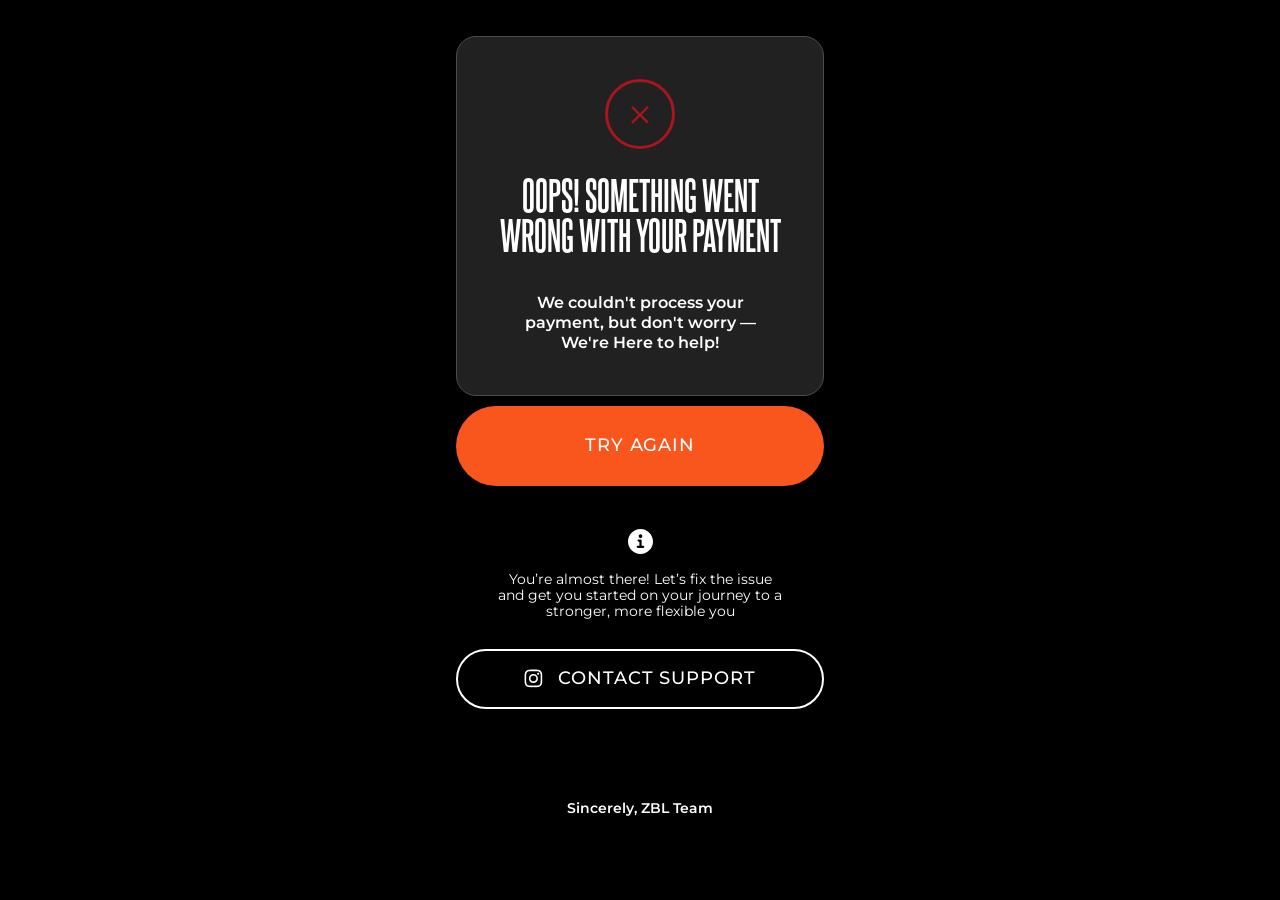
<file: failedpayment/index.html>
<!DOCTYPE html>
<html lang="en">
<head>

    <meta charset="UTF-8">
    <meta name="viewport" content="width=device-width, initial-scale=1.0">
    <link href="https://fonts.googleapis.com/css2?family=Montserrat:wght@250;300;400;500;600;700&display=swap"
        rel="stylesheet">
    <link href="https://fonts.googleapis.com/css2?family=Forum&display=swap" rel="stylesheet">
    <link rel="stylesheet" href="css/style.css">
    <link rel="stylesheet" href="css/fonts.css">
    <title>Something went wrong</title>
    <!-- Google Tag Manager -->
<script>(function(w,d,s,l,i){w[l]=w[l]||[];w[l].push({'gtm.start':
new Date().getTime(),event:'gtm.js'});var f=d.getElementsByTagName(s)[0],
j=d.createElement(s),dl=l!='dataLayer'?'&l='+l:'';j.async=true;j.src=
'https://www.googletagmanager.com/gtm.js?id='+i+dl;f.parentNode.insertBefore(j,f);
})(window,document,'script','dataLayer','GTM-58QV4748');</script>
<!-- End Google Tag Manager -->

</head>
<body> 
<!-- Google Tag Manager (noscript) -->
<noscript><iframe src="https://www.googletagmanager.com/ns.html?id=GTM-58QV4748"
height="0" width="0" style="display:none;visibility:hidden"></iframe></noscript>
<!-- End Google Tag Manager (noscript) -->

      <section class="container">
        <div class="wrap">
          <div class="circle">
            <svg width="18" height="19" viewBox="0 0 18 19" fill="none" xmlns="http://www.w3.org/2000/svg">
              <path d="M17.8985 2.53808L10.665 9.77158L17.7081 16.8147L15.9949 18.5279L8.95177 11.4848L1.71827 18.7183L0.0812134 17.0812L7.31471 9.84772L0.233498 2.7665L1.94669 1.05331L9.02791 8.13452L16.2614 0.901022L17.8985 2.53808Z" fill="#A9151D" />
            </svg> 
            </div> 
            <h3 class="title">Oops! Something went<br> wrong with your payment</h3>
            <p>We couldn't process your<br> payment, but don't worry —<br> We're Here to help!</p>
        </div>
       <a href="https://zubalenok.online/shop/item/13297"> <div class="btn">Try Again</div></a>
        <div class="info">
          <svg width="25" height="25" viewBox="0 0 25 25" fill="none" xmlns="http://www.w3.org/2000/svg">
  <g clip-path="url(#clip0_92_41)">
    <path fill-rule="evenodd" clip-rule="evenodd" d="M12.5 25C19.4036 25 25 19.4036 25 12.5C25 5.59645 19.4036 0 12.5 0C5.59645 0 0 5.59645 0 12.5C0 19.4036 5.59645 25 12.5 25ZM9.82143 16.7411C9.20504 16.7411 8.70536 17.2407 8.70536 17.8571C8.70536 18.4736 9.20504 18.9732 9.82143 18.9732H12.5H15.1786C15.795 18.9732 16.2946 18.4736 16.2946 17.8571C16.2946 17.2407 15.795 16.7411 15.1786 16.7411H13.6161V11.6071C13.6161 10.9907 13.1164 10.4911 12.5 10.4911H10.7143C10.0979 10.4911 9.59821 10.9907 9.59821 11.6071C9.59821 12.2235 10.0979 12.7232 10.7143 12.7232H11.3839V16.7411H9.82143ZM14.2857 7.14286C14.2857 8.12907 13.4862 8.92857 12.5 8.92857C11.5138 8.92857 10.7143 8.12907 10.7143 7.14286C10.7143 6.15664 11.5138 5.35714 12.5 5.35714C13.4862 5.35714 14.2857 6.15664 14.2857 7.14286Z" fill="white" />
  </g>
  <defs>
    <clipPath id="clip0_92_41">
      <rect width="25" height="25" fill="white" />
    </clipPath>
  </defs>
</svg>
<p>You’re almost there! Let’s fix the issue<br> and get you started on your journey to a<br> stronger, more flexible you</p>
        </div>
        <a href="https://www.instagram.com/zubalenok.team/">
        <div class="btn-inst">
          <svg width="19" height="19" viewBox="0 0 19 19" fill="none" xmlns="http://www.w3.org/2000/svg">
  <g clip-path="url(#clip0_92_48)">
    <path d="M15.2065 4.7119V4.71249C15.2065 5.29824 14.7316 5.77261 14.1464 5.77261C13.5613 5.77261 13.0863 5.29765 13.0863 4.71249C13.0863 4.12674 13.5613 3.65236 14.1464 3.65236C14.7316 3.65295 15.206 4.12674 15.2065 4.7119ZM9.4286 12.3744C7.80159 12.3744 6.48276 11.0556 6.48276 9.42854C6.48276 7.80152 7.80159 6.4827 9.4286 6.4827C11.0556 6.4827 12.3744 7.80152 12.3744 9.42854C12.3744 11.055 11.0562 12.3738 9.42978 12.3738H9.42919L9.4286 12.3744ZM9.4286 4.89104C6.92237 4.89104 4.8911 6.9229 4.8911 9.42854C4.8911 11.9342 6.92296 13.966 9.4286 13.966C11.9348 13.966 13.9661 11.9342 13.9661 9.42854C13.9661 9.42854 13.9661 9.42854 13.9661 9.42795C13.9661 6.92231 11.9348 4.89045 9.4286 4.89045C9.4286 4.89045 9.4286 4.89045 9.42801 4.89045L9.4286 4.89104ZM9.4286 2.18269C11.7875 2.18269 12.0686 2.19447 13.0003 2.23513C13.5913 2.2422 14.1535 2.35417 14.6738 2.55217L14.6402 2.54097C15.4146 2.84268 16.0156 3.44376 16.3109 4.19804L16.3179 4.21808C16.5042 4.70483 16.6149 5.2676 16.622 5.85511V5.85806C16.6639 6.79031 16.6733 7.07022 16.6733 9.42972C16.6733 11.7892 16.6621 12.0697 16.6191 13.0014C16.6079 13.593 16.4953 14.1552 16.2979 14.6755L16.3091 14.6414C16.1571 15.0397 15.932 15.3791 15.6473 15.6585L15.6467 15.6591C15.368 15.9443 15.0286 16.1694 14.6497 16.3126L14.6308 16.3191C14.1423 16.5053 13.5778 16.6161 12.9879 16.6231H12.9849C12.0468 16.665 11.7704 16.6744 9.4068 16.6744C7.042 16.6744 6.76621 16.6632 5.82866 16.6202C5.23466 16.609 4.67012 16.4964 4.14742 16.299L4.18219 16.3102C3.78384 16.1605 3.44441 15.9348 3.16744 15.649L3.16685 15.6485C2.87869 15.3715 2.65241 15.0315 2.51039 14.6508L2.5045 14.6325C2.31887 14.1446 2.20632 13.5806 2.19512 12.9914V12.9866C2.16212 12.0585 2.15034 11.7721 2.15034 9.4197C2.15034 7.0661 2.16212 6.77911 2.19512 5.83979C2.20632 5.24638 2.31828 4.68243 2.51569 4.16033L2.5045 4.1951C2.65005 3.79497 2.87692 3.45436 3.16626 3.17917L3.16744 3.17799C3.44323 2.88806 3.78325 2.66236 4.16451 2.5227L4.18278 2.51681C4.66776 2.32942 5.22817 2.21686 5.81392 2.20685H5.81805C6.75678 2.17385 7.03316 2.16265 9.39619 2.16265L9.4286 2.18269ZM9.4286 0.591614C7.02785 0.591614 6.7285 0.60281 5.78564 0.644649C5.01073 0.661149 4.27589 0.810828 3.59585 1.0707L3.64064 1.05597C3.02778 1.28992 2.50567 1.63701 2.0755 2.07426L2.07491 2.07485C1.63589 2.50502 1.28939 3.02772 1.06546 3.61111L1.05544 3.64058C0.8103 4.27583 0.660621 5.01126 0.644711 5.77851V5.78558C0.600514 6.72843 0.591675 7.02779 0.591675 9.42854C0.591675 11.8293 0.602871 12.1286 0.644711 13.0715C0.661211 13.8464 0.810889 14.5813 1.07076 15.2613L1.05603 15.2165C1.5251 16.4075 2.44969 17.332 3.61 17.7905L3.64064 17.8011C4.27589 18.0457 5.01132 18.1953 5.77857 18.2118H5.78564C6.7285 18.256 7.02785 18.2649 9.4286 18.2649C11.8294 18.2649 12.1287 18.2537 13.0716 18.2118C13.8465 18.1948 14.5813 18.0457 15.2614 17.7858L15.2166 17.8011C16.4075 17.332 17.3321 16.4075 17.7906 15.2471L17.8012 15.2165C18.0463 14.5813 18.1954 13.8458 18.2119 13.0786V13.0715C18.2561 12.1286 18.2649 11.8293 18.2649 9.42854C18.2649 7.02779 18.2537 6.72843 18.2119 5.78558C18.1948 5.01067 18.0457 4.27583 17.7859 3.59579L17.8012 3.64058C17.5666 3.02772 17.2201 2.50561 16.7823 2.07544L16.7817 2.07485C16.3515 1.63583 15.8288 1.28933 15.2454 1.0654L15.216 1.05538C14.5807 0.810239 13.8453 0.66056 13.078 0.644649H13.071C12.1281 0.600453 11.8288 0.591614 9.42801 0.591614H9.4286Z" fill="white" />
  </g>
  <defs>
    <clipPath id="clip0_92_48">
      <rect width="18.8571" height="18.8571" fill="white" />
    </clipPath>
  </defs>
</svg>
<p>Contact Support</p>
        </div></a>
        <p class="team">Sincerely, ZBL Team</p>
      </section>
</body>
</html>
</file>
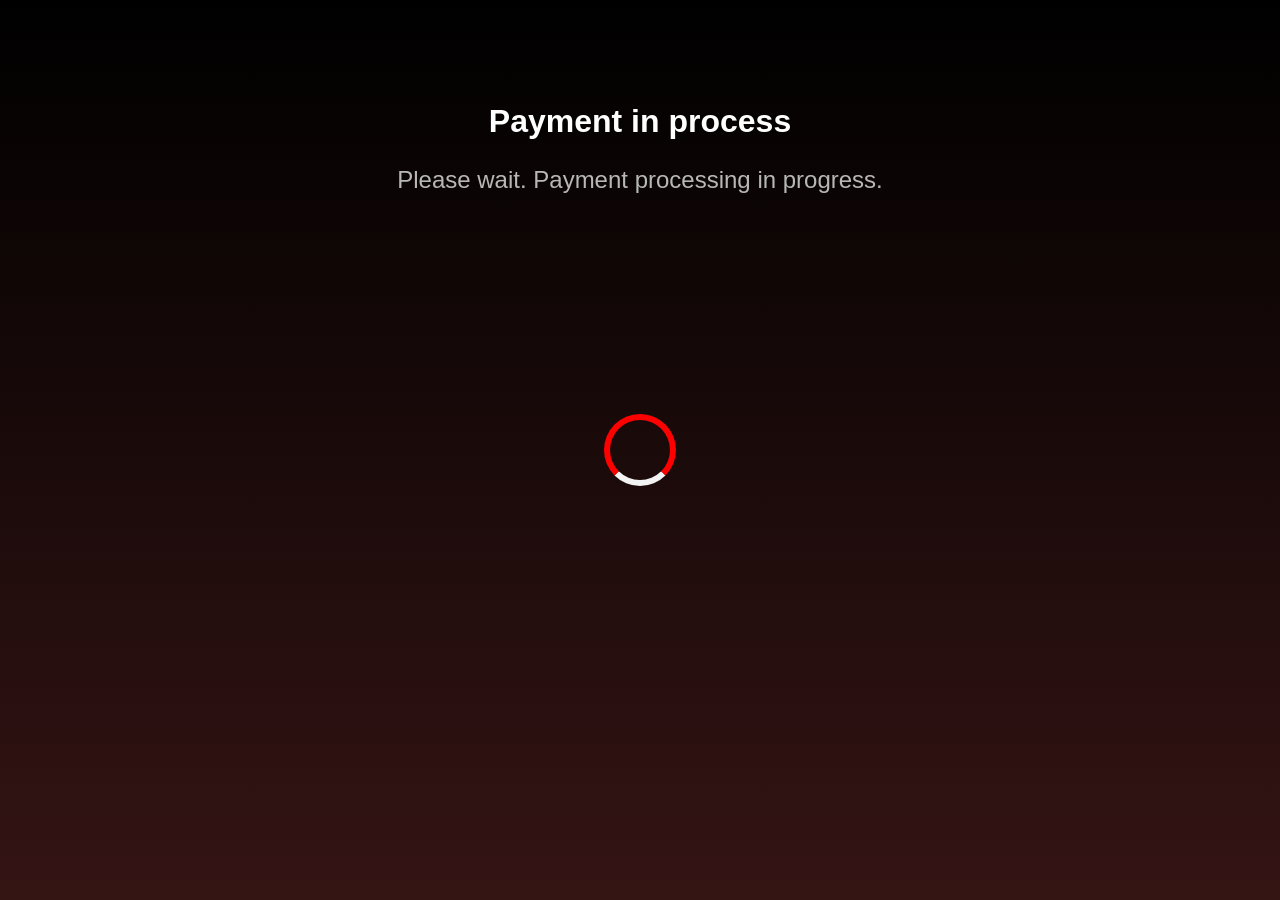
<file: payinprogress/index.html>
<!DOCTYPE html>
<html lang="uk">
<head>
    <meta charset="UTF-8">
    <meta name="viewport" content="width=device-width, initial-scale=1.0">
    <title>Стильний Прелоадер</title>
    <link rel="stylesheet" href="style.css"> </head>
<body>

    <div class="box">
        <h1>Payment in process</h1>
        <h2>Please wait. Payment processing in progress.</h2>
    </div>
    <div class="preloader-container">
        <div class="spinner"></div>
    </div>

</body>
</html>
</file>
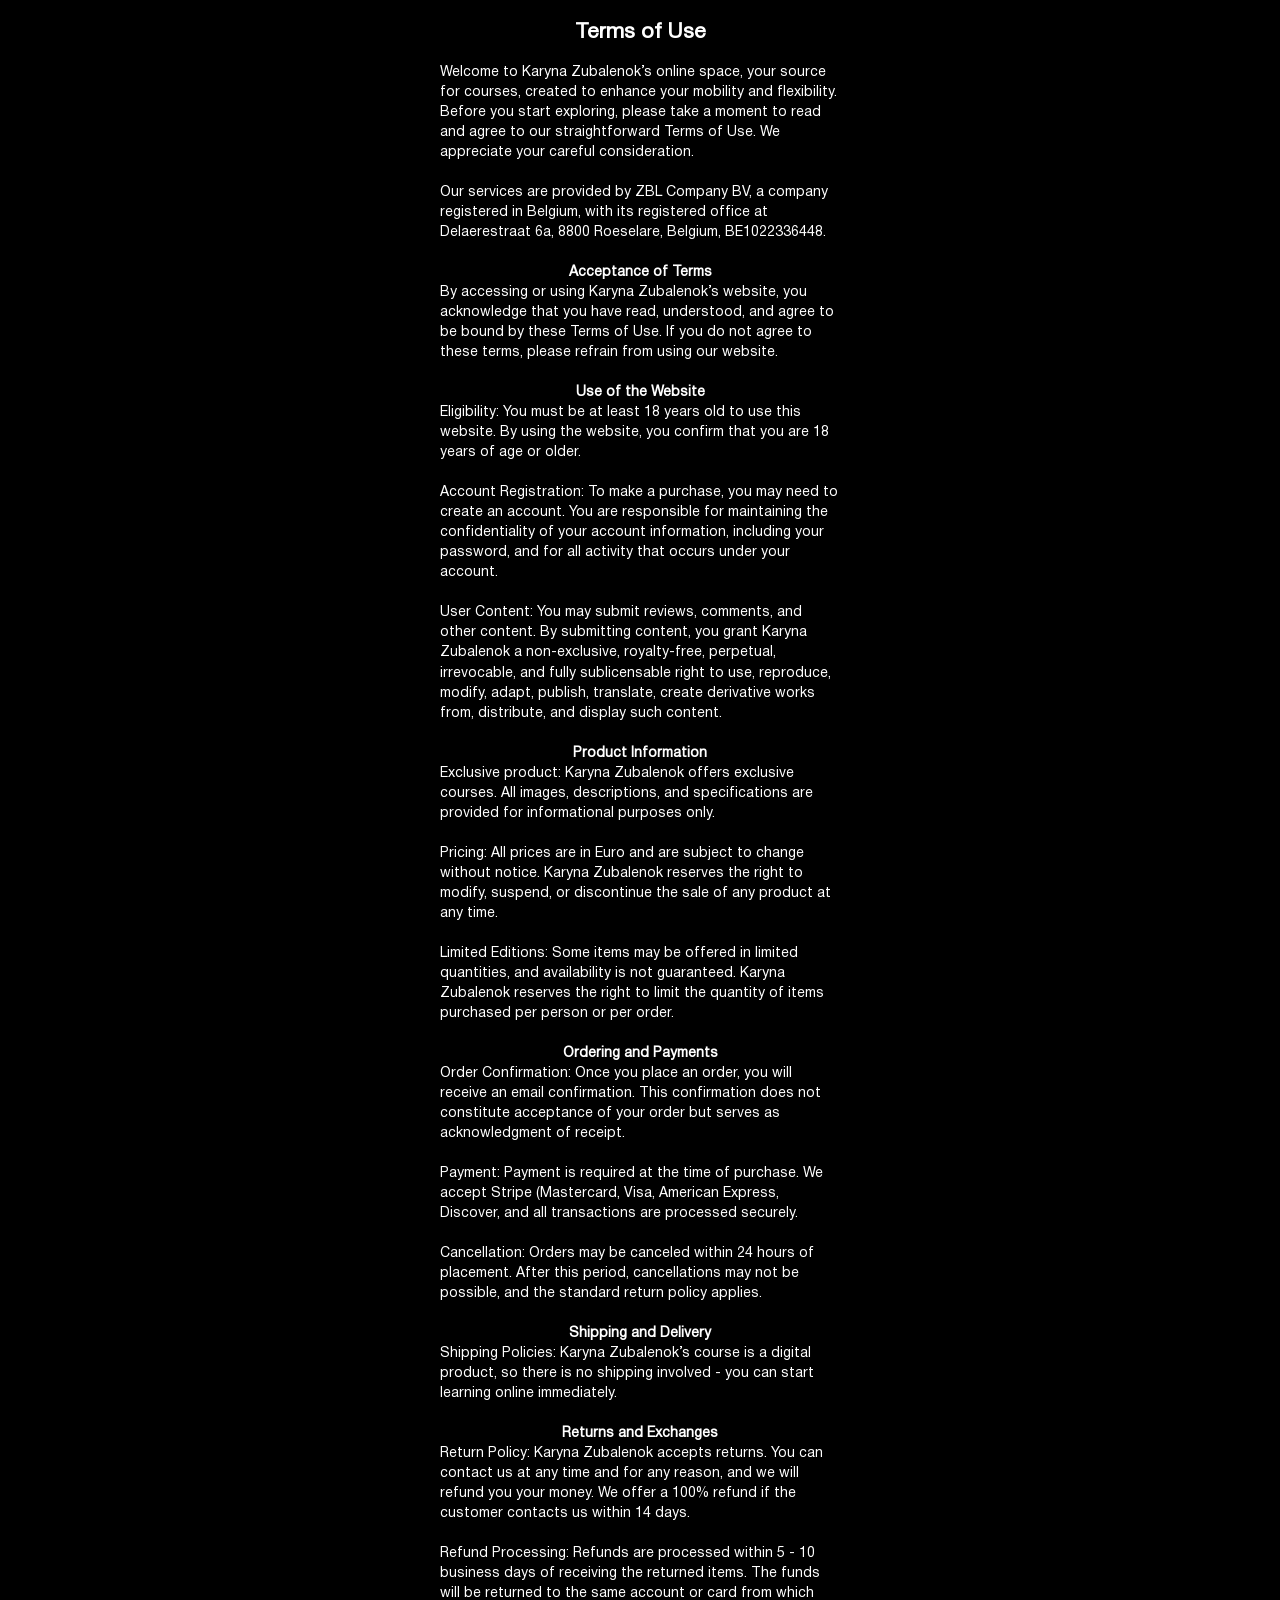
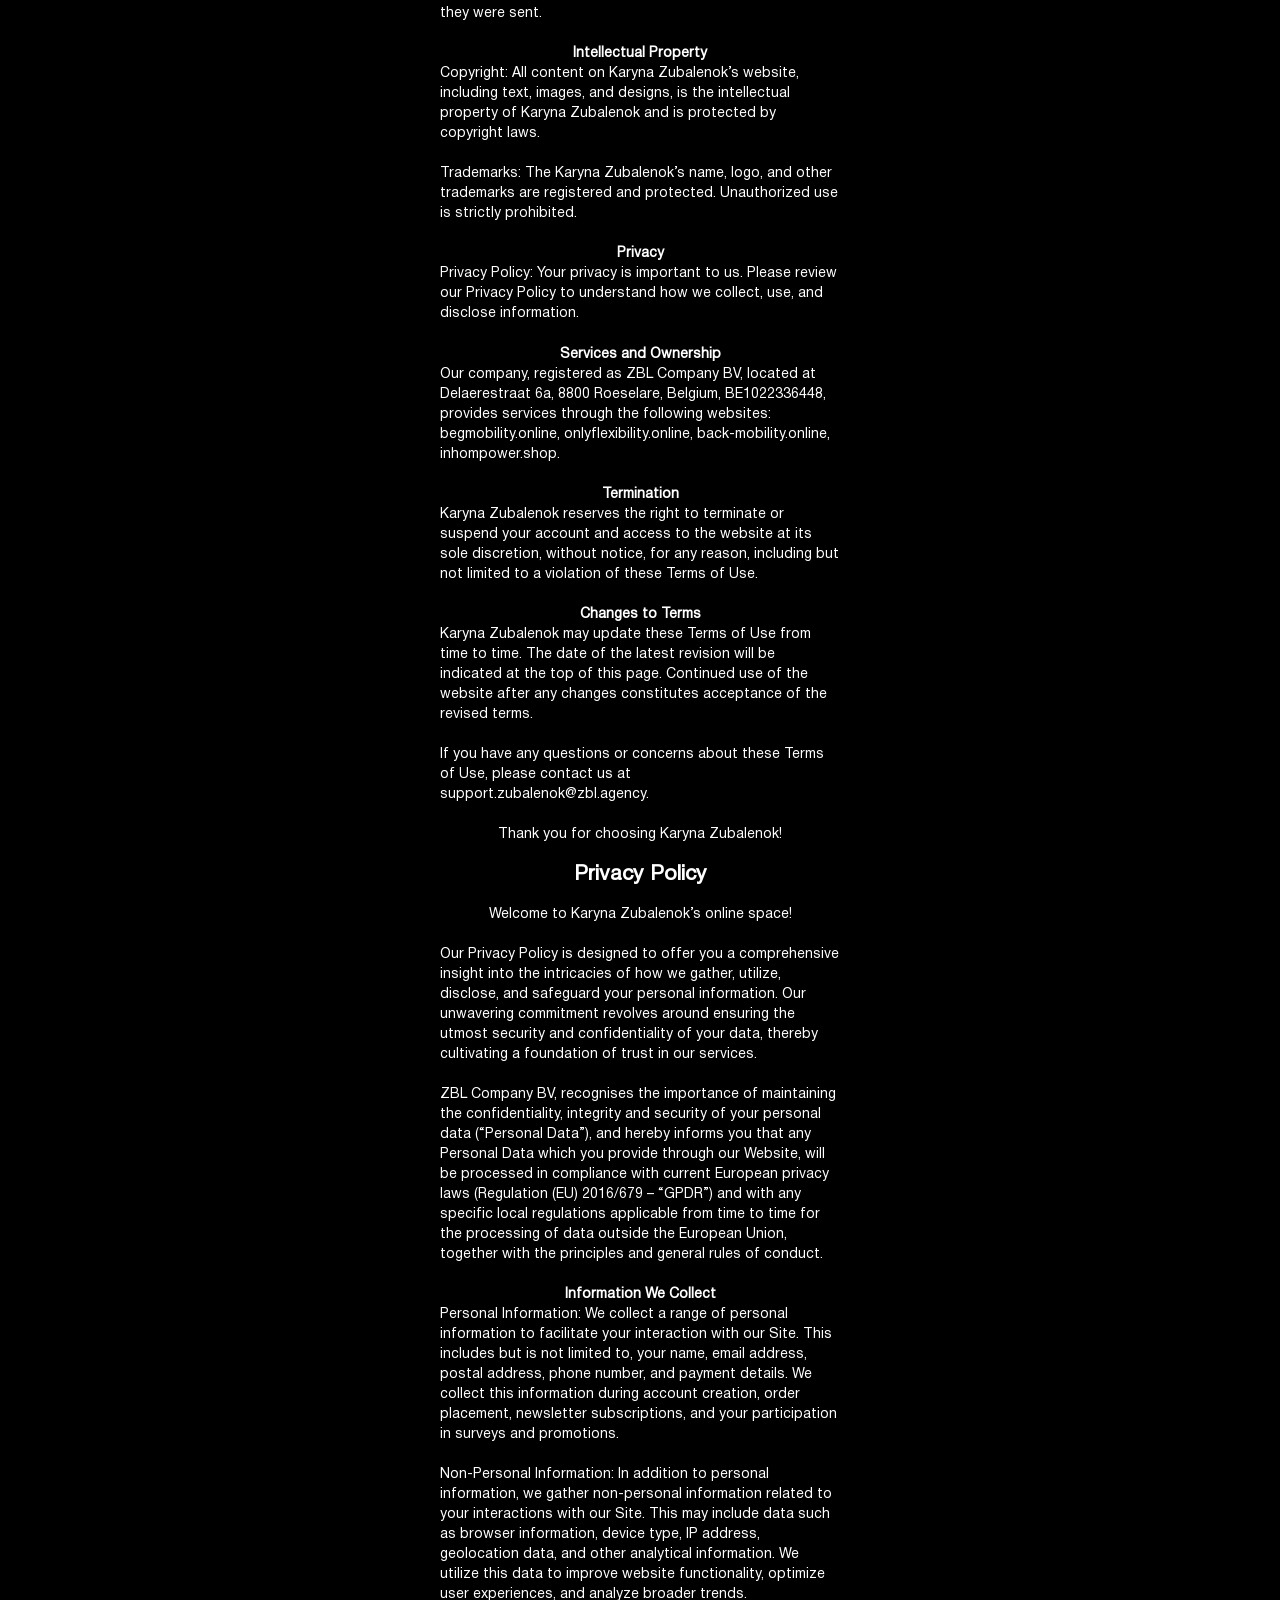
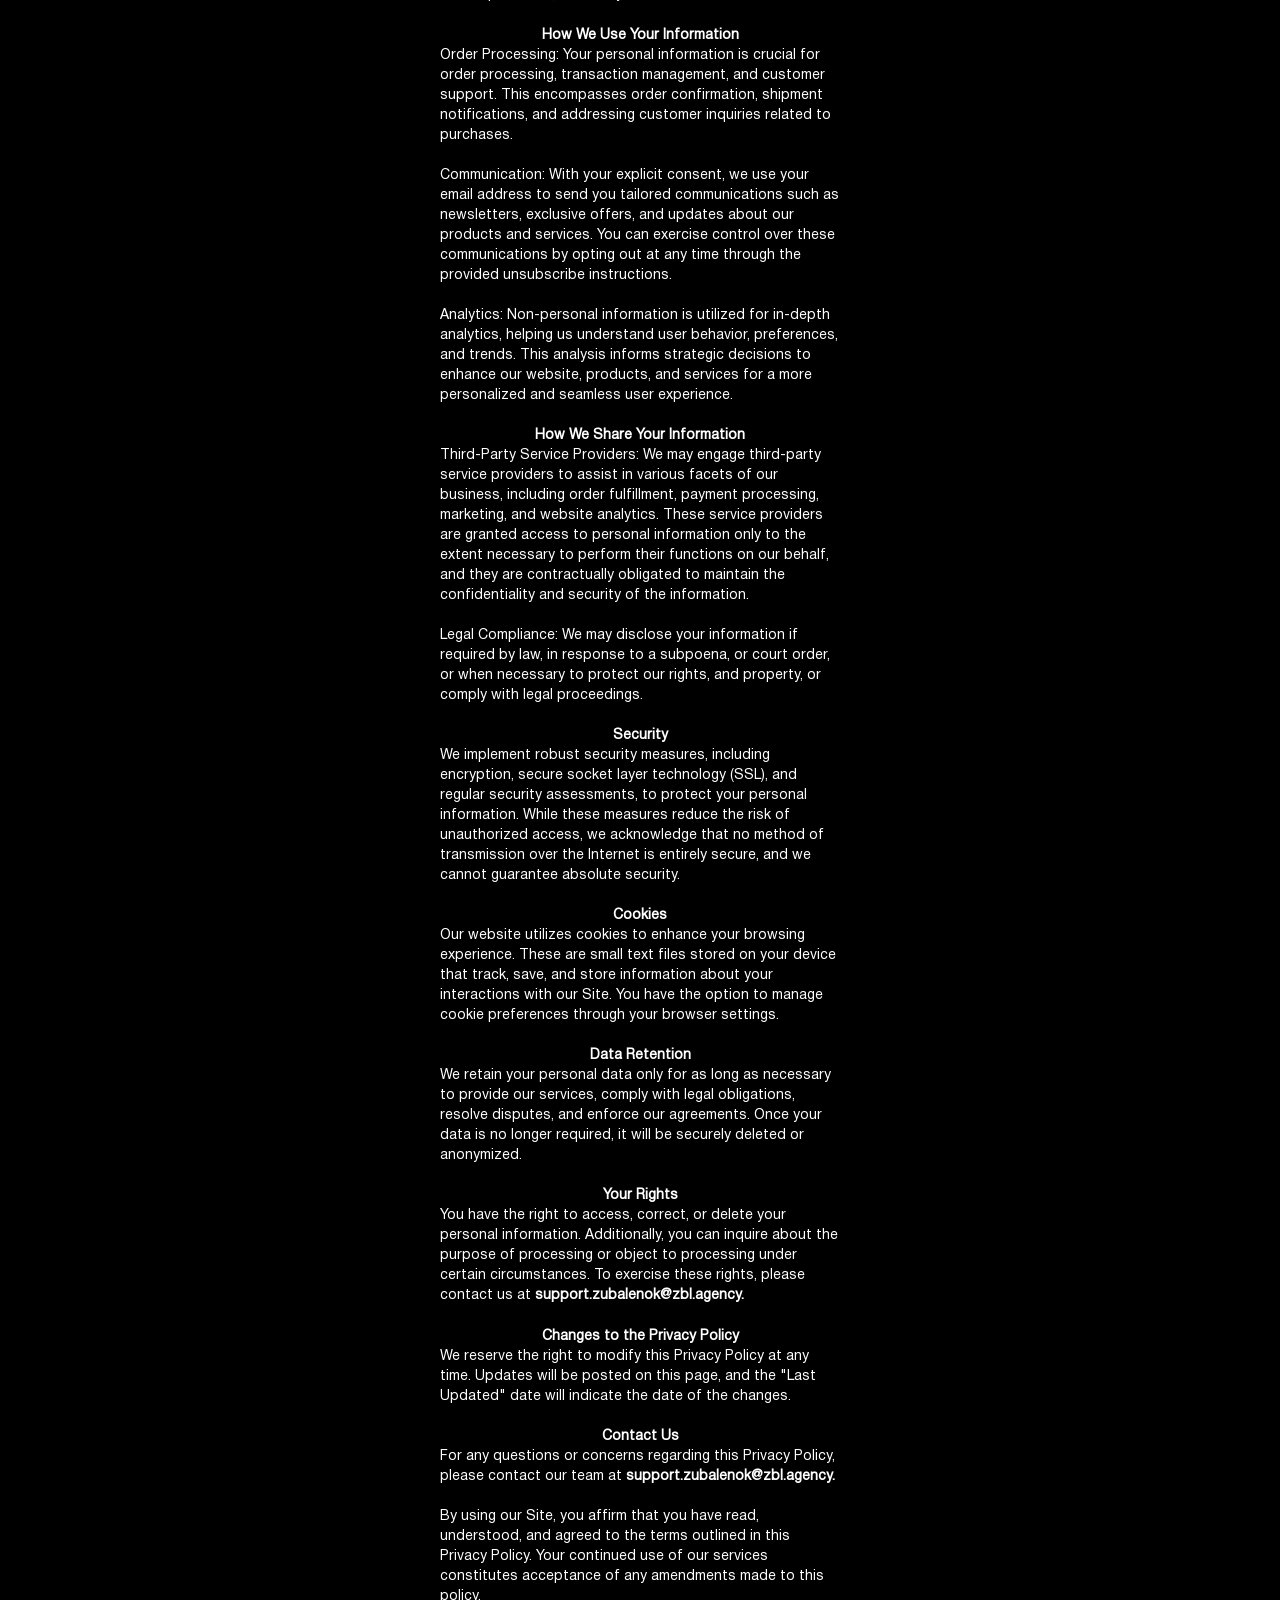
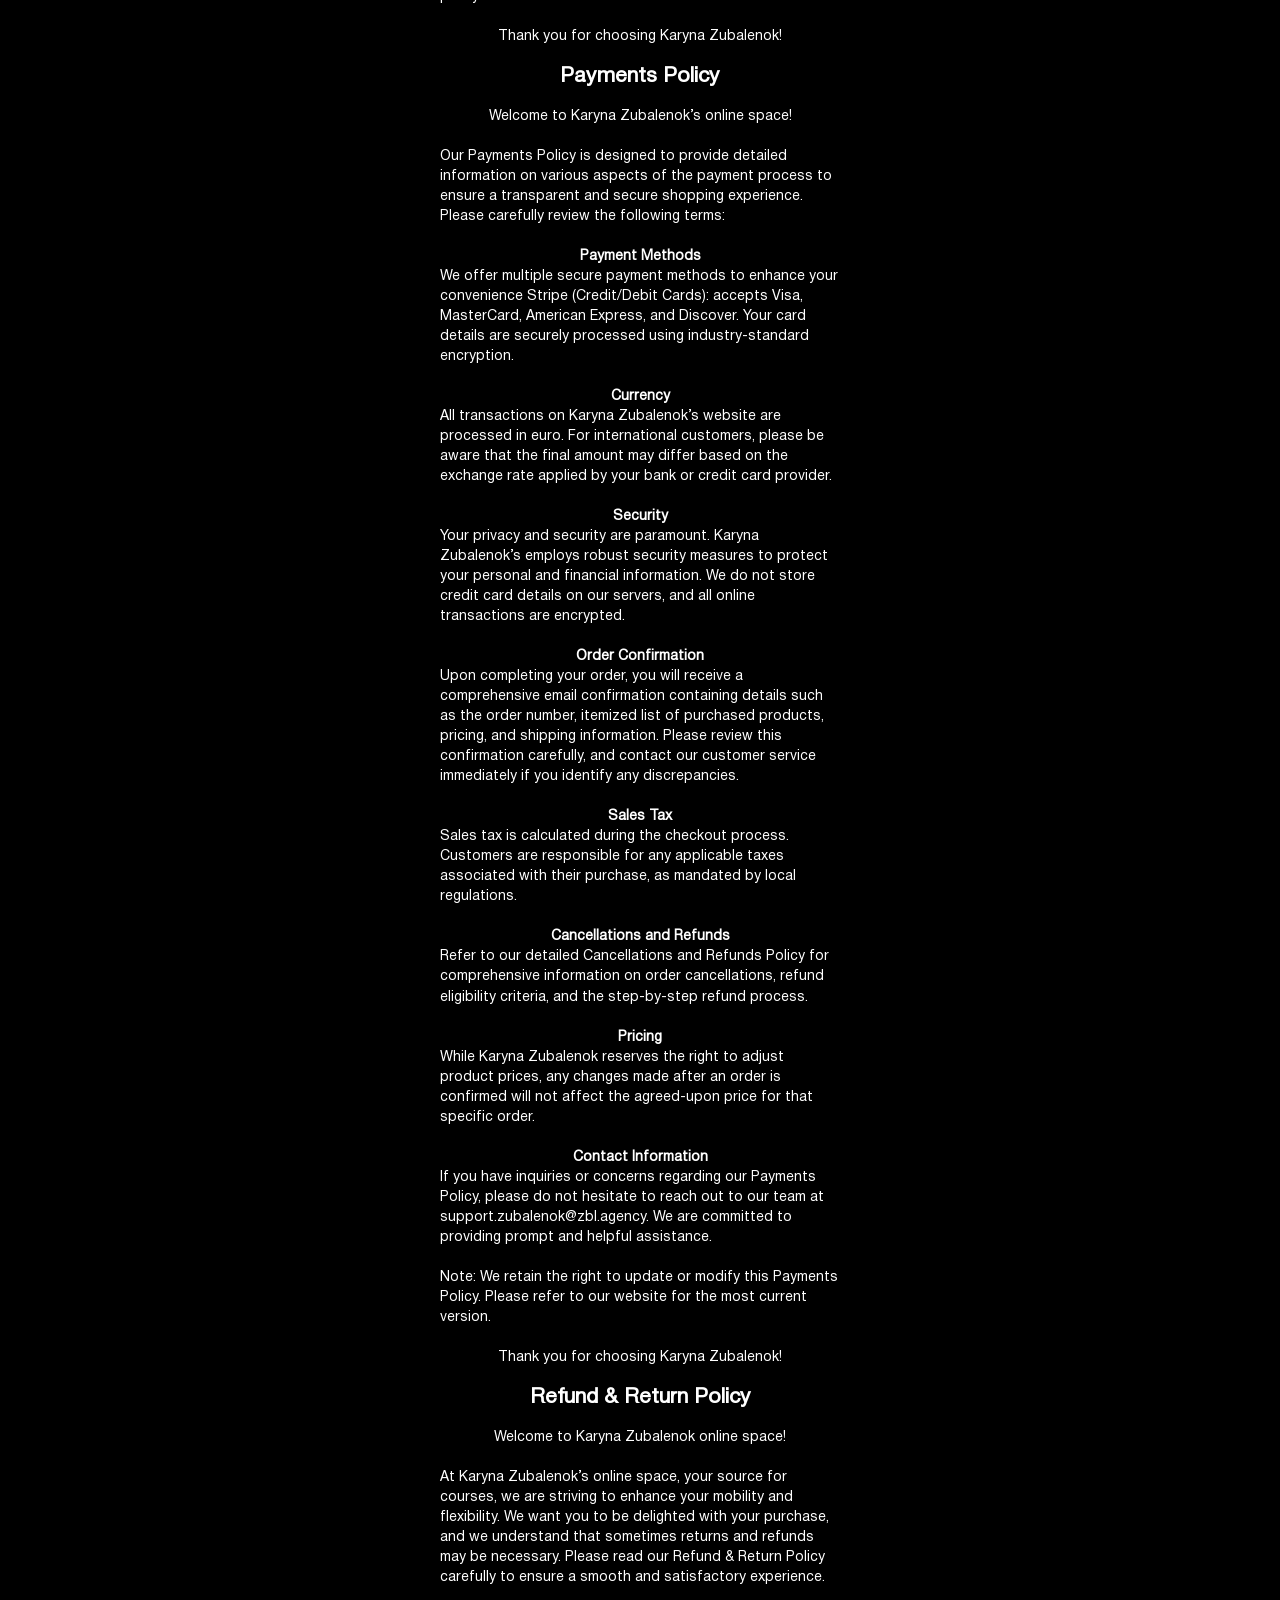
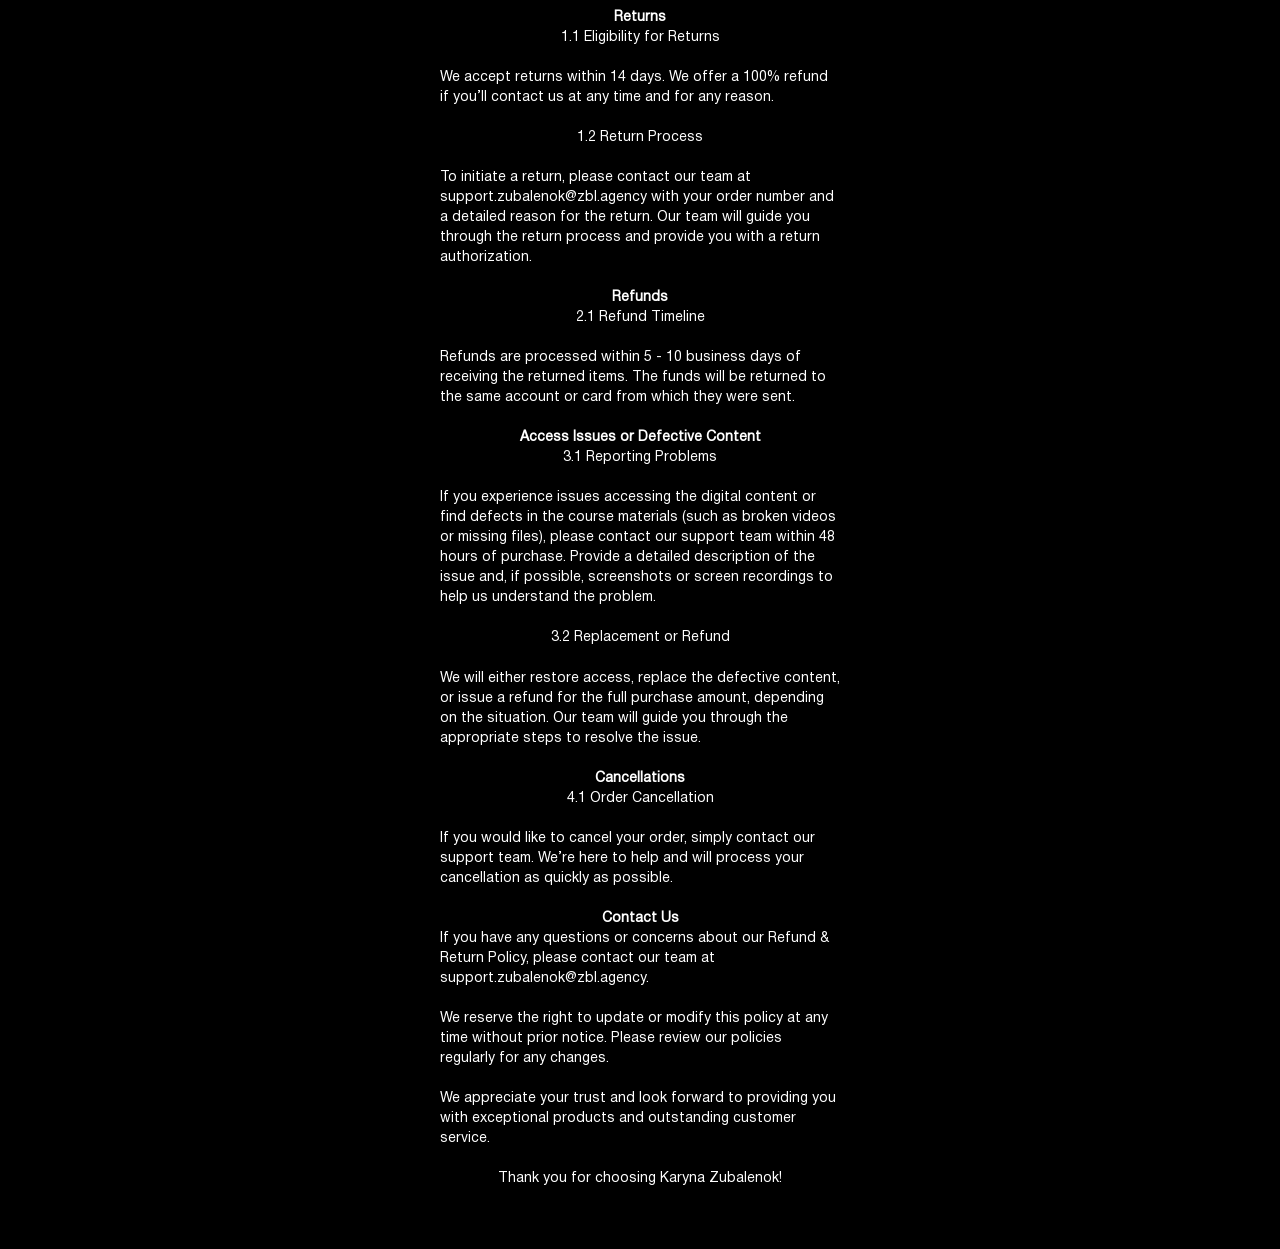
<file: policy/index.html>
<!DOCTYPE html>
<html lang="en">
<head>
    <meta charset="UTF-8">
    <meta name="viewport" content="width=device-width, initial-scale=1.0">
    <link href="https://fonts.googleapis.com/css2?family=Montserrat:wght@250;300;400;500;700&display=swap"
        rel="stylesheet">
    <link href="https://fonts.googleapis.com/css2?family=Forum&display=swap" rel="stylesheet">
    <link rel="stylesheet" href="css/style.css">
    <link rel="stylesheet" href="css/fonts.css">
    <title>Privacy Policy and User Agreement</title>

</head>
<body> 
    <div class="selection">
        <div class="head">
<h2>Terms of Use</h2><br>

<p>Welcome to Karyna Zubalenok’s online space, your source for courses, created to enhance your mobility and flexibility. Before you start exploring, 
please take a moment to read and agree to our straightforward Terms of Use. 
We appreciate your careful consideration.</p><br>
<p>Our services are provided by ZBL Company BV, a company registered in Belgium, with its registered office at Delaerestraat 6a, 8800 Roeselare, Belgium, BE1022336448.</p><br>
<p><strong>Acceptance of Terms</strong></p>
<p>By accessing or using Karyna Zubalenok’s website, you acknowledge that you have read, understood, and agree to be bound by these Terms of Use. 
If you do not agree to these terms, please refrain from using our website.</p><br>

<p><strong>Use of the Website</strong></p>
<p>Eligibility: You must be at least 18 years old to use this website. By using the website, you confirm 
that you are 18 years of age or older.</p><br>

<p>Account Registration: To make a purchase, you may need to create an account. 
You are responsible for maintaining the confidentiality of 
your account information, including your password, and for all activity 
that occurs under your account.</p><br>

<p>User Content: You may submit reviews, comments, and other content. By submitting content, 
you grant Karyna Zubalenok a non-exclusive, royalty-free, perpetual, irrevocable, and fully 
sublicensable right to use, reproduce, modify, adapt, publish, translate, create derivative 
works from, distribute, and display such content.</p><br>

<p><strong>Product Information</strong></p>

<p>Exclusive product: Karyna Zubalenok offers exclusive courses. All images, descriptions, 
and specifications are provided for informational purposes only.</p><br>

<p>Pricing: All prices are in Euro and are subject to change without notice. Karyna Zubalenok 
reserves the right to modify, suspend, or discontinue the sale of any product at any time.</p><br>

<p>Limited Editions: Some items may be offered in limited quantities, and availability is not 
guaranteed. Karyna Zubalenok reserves the right to limit the quantity of items purchased per 
person or per order.</p><br>

<p><strong>Ordering and Payments</strong></p>

<p>Order Confirmation: Once you place an order, you will receive an email confirmation. This confirmation 
does not constitute acceptance of your order but serves as acknowledgment of receipt.</p><br>

<p>Payment: Payment is required at the time of purchase. We accept Stripe (Mastercard, Visa, American Express, 
Discover, and all transactions are processed securely.</p><br>

<p>Cancellation: Orders may be canceled within 24 hours of placement. After this period, cancellations may not 
be possible, and the standard return policy applies.</p><br>

<p><strong>Shipping and Delivery</strong></p>
<p>Shipping Policies: Karyna Zubalenok’s course is  a digital product, so there is no shipping involved - 
you can start learning online immediately.</p><br>

<p><strong>Returns and Exchanges</strong></p>
<p>Return Policy: Karyna Zubalenok accepts returns.  You can contact us at any time and for any reason, and 
we will refund you your money. We offer a 100% refund if the customer contacts us within 14 days.</p><br>

<p>Refund Processing: Refunds are processed within 5 - 10 business days of receiving the 
returned items. The funds will be returned to the same account or card from which they were sent.</p><br>

<p><strong>Intellectual Property</strong></p>

<p>Copyright: All content on Karyna Zubalenok’s website, including text, images, 
and designs, is the intellectual property of Karyna Zubalenok and is protected by copyright laws.</p><br>

<p>Trademarks: The Karyna Zubalenok’s name, logo, 
and other trademarks are registered and protected. Unauthorized use is strictly prohibited.</p><br>

<p><strong>Privacy</strong></p>

<p>Privacy Policy: Your privacy is important to us. Please review our Privacy Policy to 
understand how we collect, use, and disclose information.</p><br>

<p><strong>Services and Ownership</strong></p>

<p>Our company, registered as ZBL Company BV, located at Delaerestraat 6a, 8800 Roeselare, Belgium, 
BE1022336448, provides services through the following websites: begmobility.online, onlyflexibility.online, 
back-mobility.online, inhompower.shop.</p><br>

<p><strong>Termination</strong></p>

<p>Karyna Zubalenok reserves the right to terminate or suspend your account and access to the 
website at its sole discretion, without notice, for any reason, including but not limited to a 
violation of these Terms of Use.</p><br>

<p><strong>Changes to Terms</strong></p>

<p>Karyna Zubalenok may update these Terms of Use from time to time. The date of the latest 
revision will be indicated at the top of this page. Continued use of the website after any 
changes constitutes acceptance of the revised terms.</p><br>

<p>If you have any questions or concerns about these Terms of Use, please contact us at 
support.zubalenok@zbl.agency.</p><br>

<p>Thank you for choosing Karyna Zubalenok!</p><br>

<h2>Privacy Policy</h2><br>

<p>Welcome to Karyna Zubalenok’s online space!</p><br>

<p>Our Privacy Policy is designed to offer you a comprehensive insight into the intricacies 
of how we gather, utilize, disclose, and safeguard your personal information. Our unwavering 
commitment revolves around ensuring the utmost security and confidentiality of your data, thereby 
cultivating a foundation of trust in our services.</p><br>

<p>ZBL Company BV, recognises the importance of maintaining the confidentiality, integrity and 
security of your personal data (“Personal Data”), and hereby informs you that any Personal Data 
which you provide through our Website, will be processed in compliance with current European 
privacy laws (Regulation (EU) 2016/679 – “GPDR”) and with any specific local regulations 
applicable from time to time for the processing of data outside the European Union, together 
with the principles and general rules of conduct.</p><br>

<p><strong>Information We Collect</strong></p>

<p>Personal Information:
We collect a range of personal information to facilitate your interaction with our Site. 
This includes but is not limited to, your name, email address, postal address, phone number, 
and payment details. We collect this information during account creation, order placement, 
newsletter subscriptions, and your participation in surveys and promotions.</p><br>
<p>Non-Personal Information:
In addition to personal information, we gather non-personal information related to your 
interactions with our Site. This may include data such as browser information, device type, 
IP address, geolocation data, and other analytical information. We utilize this data to improve 
website functionality, optimize user experiences, and analyze broader trends.</p><br>

<p><strong>How We Use Your Information</strong></p>
<p>Order Processing:
Your personal information is crucial for order processing, transaction management,
 and customer support. This encompasses order confirmation, shipment notifications, 
 and addressing customer inquiries related to purchases.
</p><br>

<p>Communication:
With your explicit consent, we use your email address to send you tailored communications 
such as newsletters, exclusive offers, and updates about our products and services. 
You can exercise control over these communications by opting out at any time through the 
provided unsubscribe instructions.
</p><br>

<p>Analytics:
Non-personal information is utilized for in-depth analytics, helping us understand user behavior, 
preferences, and trends. This analysis informs strategic decisions to enhance our website, products, 
and services for a more personalized and seamless user experience.</p><br>

<p><strong>How We Share Your Information</strong></p>

<p>Third-Party Service Providers:
We may engage third-party service providers to assist in various facets of our business, 
including order fulfillment, payment processing, marketing, and website analytics. These service 
providers are granted access to personal information only to the extent necessary to perform their 
functions on our behalf, and they are contractually obligated to maintain the confidentiality and 
security of the information.</p><br>

<p>Legal Compliance:
We may disclose your information if required by law, in response to a subpoena, or court order, 
or when necessary to protect our rights, and property, or comply with legal proceedings.</p><br>

<p><strong>Security</strong></p>
<p>We implement robust security measures, including encryption, secure socket layer technology (SSL), 
and regular security assessments, to protect your personal information. While these measures reduce 
the risk of unauthorized access, we acknowledge that no method of transmission over the Internet is 
entirely secure, and we cannot guarantee absolute security.</p><br>

<p><strong>Cookies</strong></p>
<p>Our website utilizes cookies to enhance your browsing experience. These are small text files 
stored on your device that track, save, and store information about your interactions with our Site. 
You have the option to manage cookie preferences through your browser settings.</p><br>

<p><strong>Data Retention</strong></p>
<p>We retain your personal data only for as long as necessary to provide our services, comply 
with legal obligations, resolve disputes, and enforce our agreements. Once your data is no longer 
required, it will be securely deleted or anonymized.</p><br>

<p><strong>Your Rights</strong></p>
<p>You have the right to access, correct, or delete your personal information. Additionally,
you can inquire about the purpose of processing or object to processing under certain circumstances. 
To exercise these rights, please contact us at <b>support.zubalenok@zbl.agency.</b></p><br>

<p><strong>Changes to the Privacy Policy</strong></p>
<p>We reserve the right to modify this Privacy Policy at any time. Updates will be posted on this page, and the 
"Last Updated" date will indicate the date of the changes.</p><br>

<p><strong>Contact Us</strong></p>
<p>For any questions or concerns regarding this Privacy Policy, please contact our team at 
<b>support.zubalenok@zbl.agency.</b></p><br>

<p>By using our Site, you affirm that you have read, understood, and agreed to the terms 
outlined in this Privacy Policy. Your continued use of our services constitutes acceptance of 
any amendments made to this policy.</p><br>

<p>Thank you for choosing Karyna Zubalenok!</p><br>

<h2>Payments Policy</h2><br>

<p>Welcome to Karyna Zubalenok’s online space!</p><br>
<p>Our Payments Policy is designed to provide detailed information on various aspects of 
the payment process to ensure a transparent and secure shopping experience. Please carefully 
review the following terms:</p><br>

<p><strong>Payment Methods</strong></p>
<p>We offer multiple secure payment methods to enhance your convenience Stripe (Credit/Debit Cards): 
accepts Visa, MasterCard, American Express, and Discover. Your card details are securely processed 
using industry-standard encryption.</p><br>

<p><strong>Currency</strong></p>
<p>All transactions on Karyna Zubalenok’s website are processed in euro. For international customers, 
please be aware that the final amount may differ based on the exchange rate applied by your bank or 
credit card provider.</p><br>

<p><strong>Security</strong></p>
<p>Your privacy and security are paramount. Karyna Zubalenok’s employs robust security measures to 
protect your personal and financial information. We do not store credit card details on our servers, 
and all online transactions are encrypted.</p><br>

<p><strong>Order Confirmation</strong></p>
<p>Upon completing your order, you will receive a comprehensive email confirmation containing 
details such as the order number, itemized list of purchased products, pricing, and shipping 
information. Please review this confirmation carefully, and contact our customer service 
immediately if you identify any discrepancies.</p><br>

<p><strong>Sales Tax</strong></p>
<p>Sales tax is calculated during the checkout process. Customers are responsible for any 
applicable taxes associated with their purchase, as mandated by local regulations.</p><br>

<p><strong>Cancellations and Refunds</strong></p>
<p>Refer to our detailed Cancellations and Refunds Policy for comprehensive information on order 
cancellations, refund eligibility criteria, and the step-by-step refund process.</p><br>

<p><strong>Pricing</strong></p>
<p>While Karyna Zubalenok reserves the right to adjust product prices, any changes made after an order
 is confirmed will not affect the agreed-upon price for that specific order.</p><br>
 
<p><strong>Contact Information</strong></p>
<p>If you have inquiries or concerns regarding our Payments Policy, please do not hesitate to reach out 
 to our team at support.zubalenok@zbl.agency. We are committed to providing prompt and helpful 
 assistance.</p><br>
 
 <p>Note: We retain the right to update or modify this Payments Policy. Please refer to our website for 
  the most current version.</p><br>
  
<p>Thank you for choosing Karyna Zubalenok!</p><br>

<h2>Refund & Return Policy</h2><br>

<p>Welcome to Karyna Zubalenok online space!</p><br>
<p>At Karyna Zubalenok’s online space, your source for courses, we are striving to enhance your 
mobility and flexibility. We want you to be delighted with your purchase, and we understand that 
sometimes returns and refunds may be necessary. Please read our Refund & Return Policy carefully 
to ensure a smooth and satisfactory experience.</p><br>

<p><strong>Returns</strong></p>

<p>1.1 Eligibility for Returns</p><br>
<p>We accept returns within 14 days. We offer a 100% refund if you’ll contact us at any 
time and for any reason.</p><br>

<p>1.2 Return Process</p><br>
<p>To initiate a return, please contact our team at support.zubalenok@zbl.agency with your 
order number and a detailed reason for the return. Our team will guide you through the return 
process and provide you with a return authorization.</p><br>

<p><strong>Refunds</strong></p>
<p>2.1 Refund Timeline</p><br>
<p>Refunds are processed within 5 - 10 business days of receiving the returned items. The funds will be 
returned to the same account or card from which they were sent.</p><br>

<p><strong>Access Issues or Defective Content</strong></p>
<p>3.1 Reporting Problems</p><br>
<p>If you experience issues accessing the digital content or find defects in the course materials 
(such as broken videos or missing files), please contact our support team within 48 hours of purchase. 
Provide a detailed description of the issue and, if possible, screenshots or screen recordings to 
help us understand the problem.</p><br>
<p>3.2 Replacement or Refund</p><br>
<p>We will either restore access, replace the defective content, or issue a refund for the full 
purchase amount, depending on the situation. Our team will guide you through the appropriate steps 
to resolve the issue.</p><br>

<p><strong>Cancellations</strong></p>
<p>4.1 Order Cancellation</p><br>
<p>If you would like to cancel your order, simply contact our support team. We’re here to help and will 
process your cancellation as quickly as possible.</p><br>

<p><strong>Contact Us</strong></p>
<p>If you have any questions or concerns about our Refund & Return Policy, please contact our team at 
support.zubalenok@zbl.agency.</p><br>
<p>We reserve the right to update or modify this policy at any time without prior notice. Please review our 
policies regularly for any changes.</p><br>
<p>We appreciate your trust and look forward to providing you with exceptional products and outstanding customer 
service.</p><br>
<p>Thank you for choosing Karyna Zubalenok!</p><br>

</body>
</html>
</file>
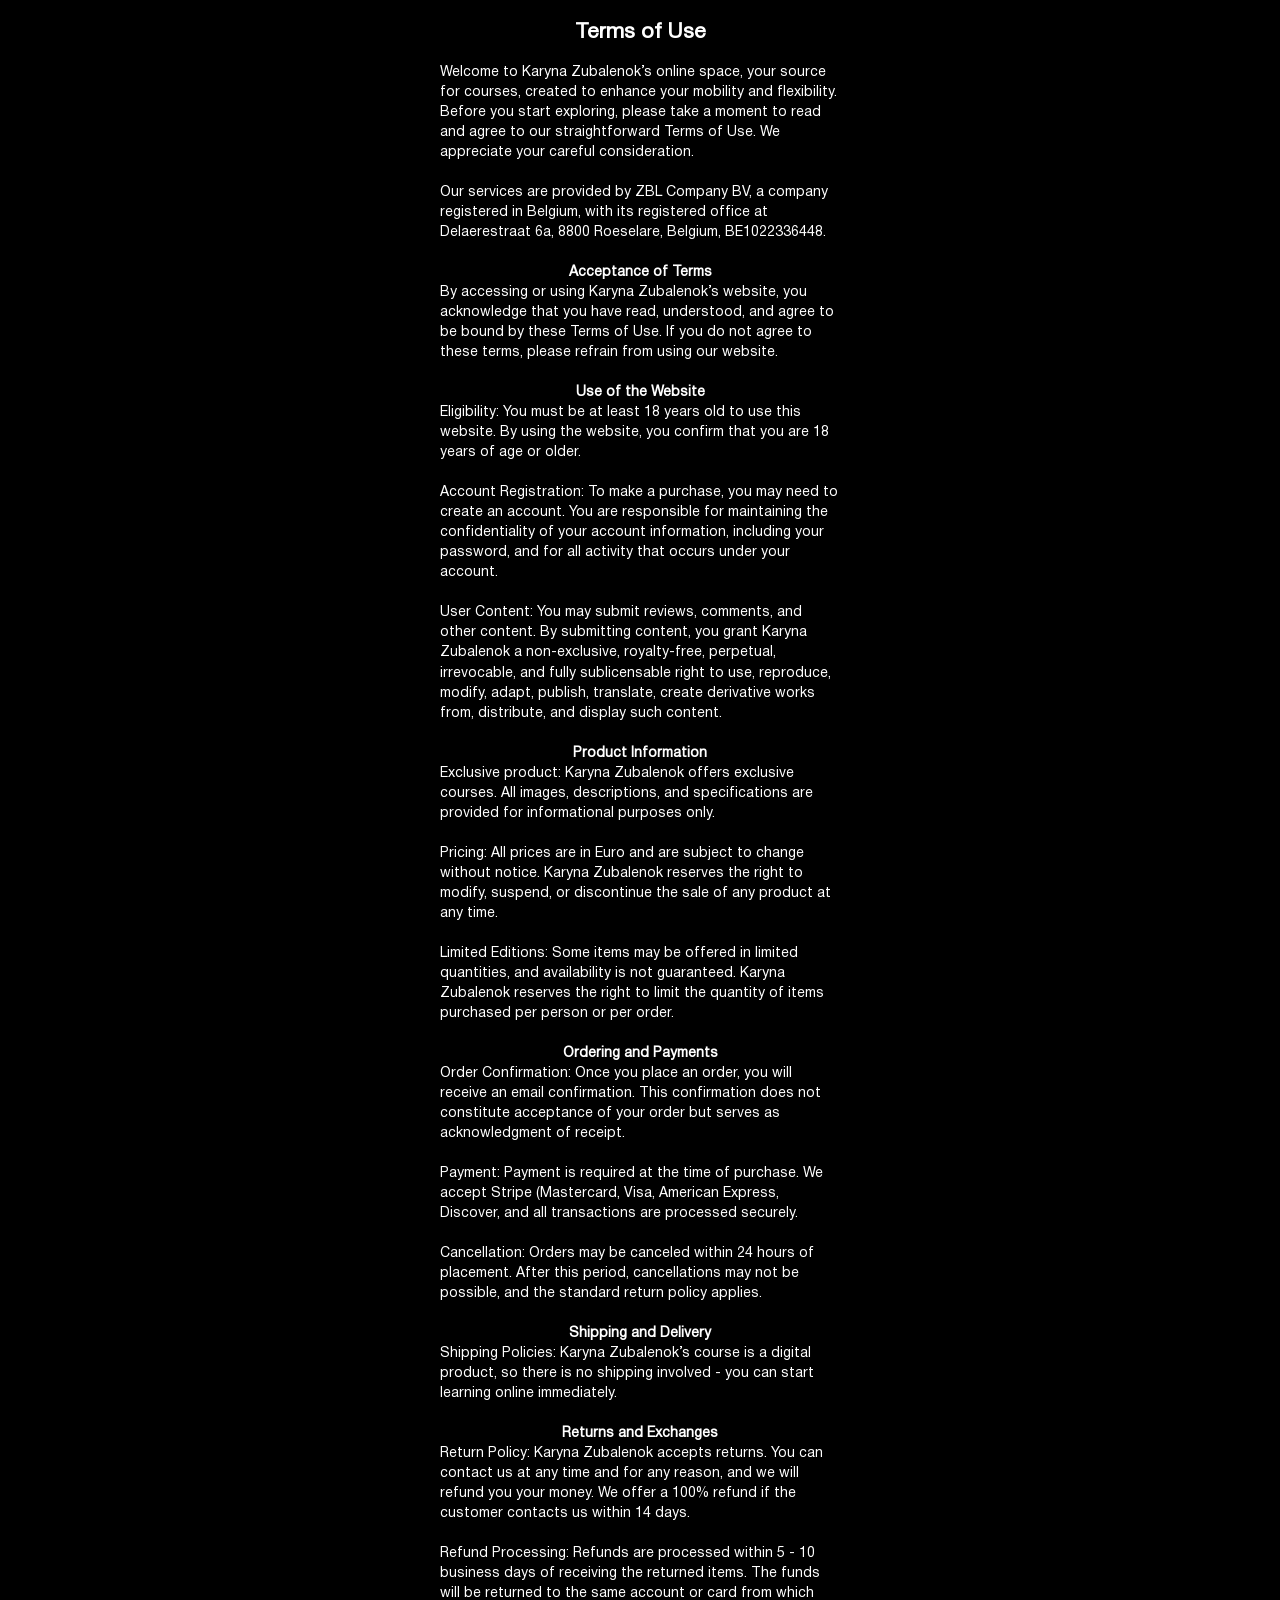
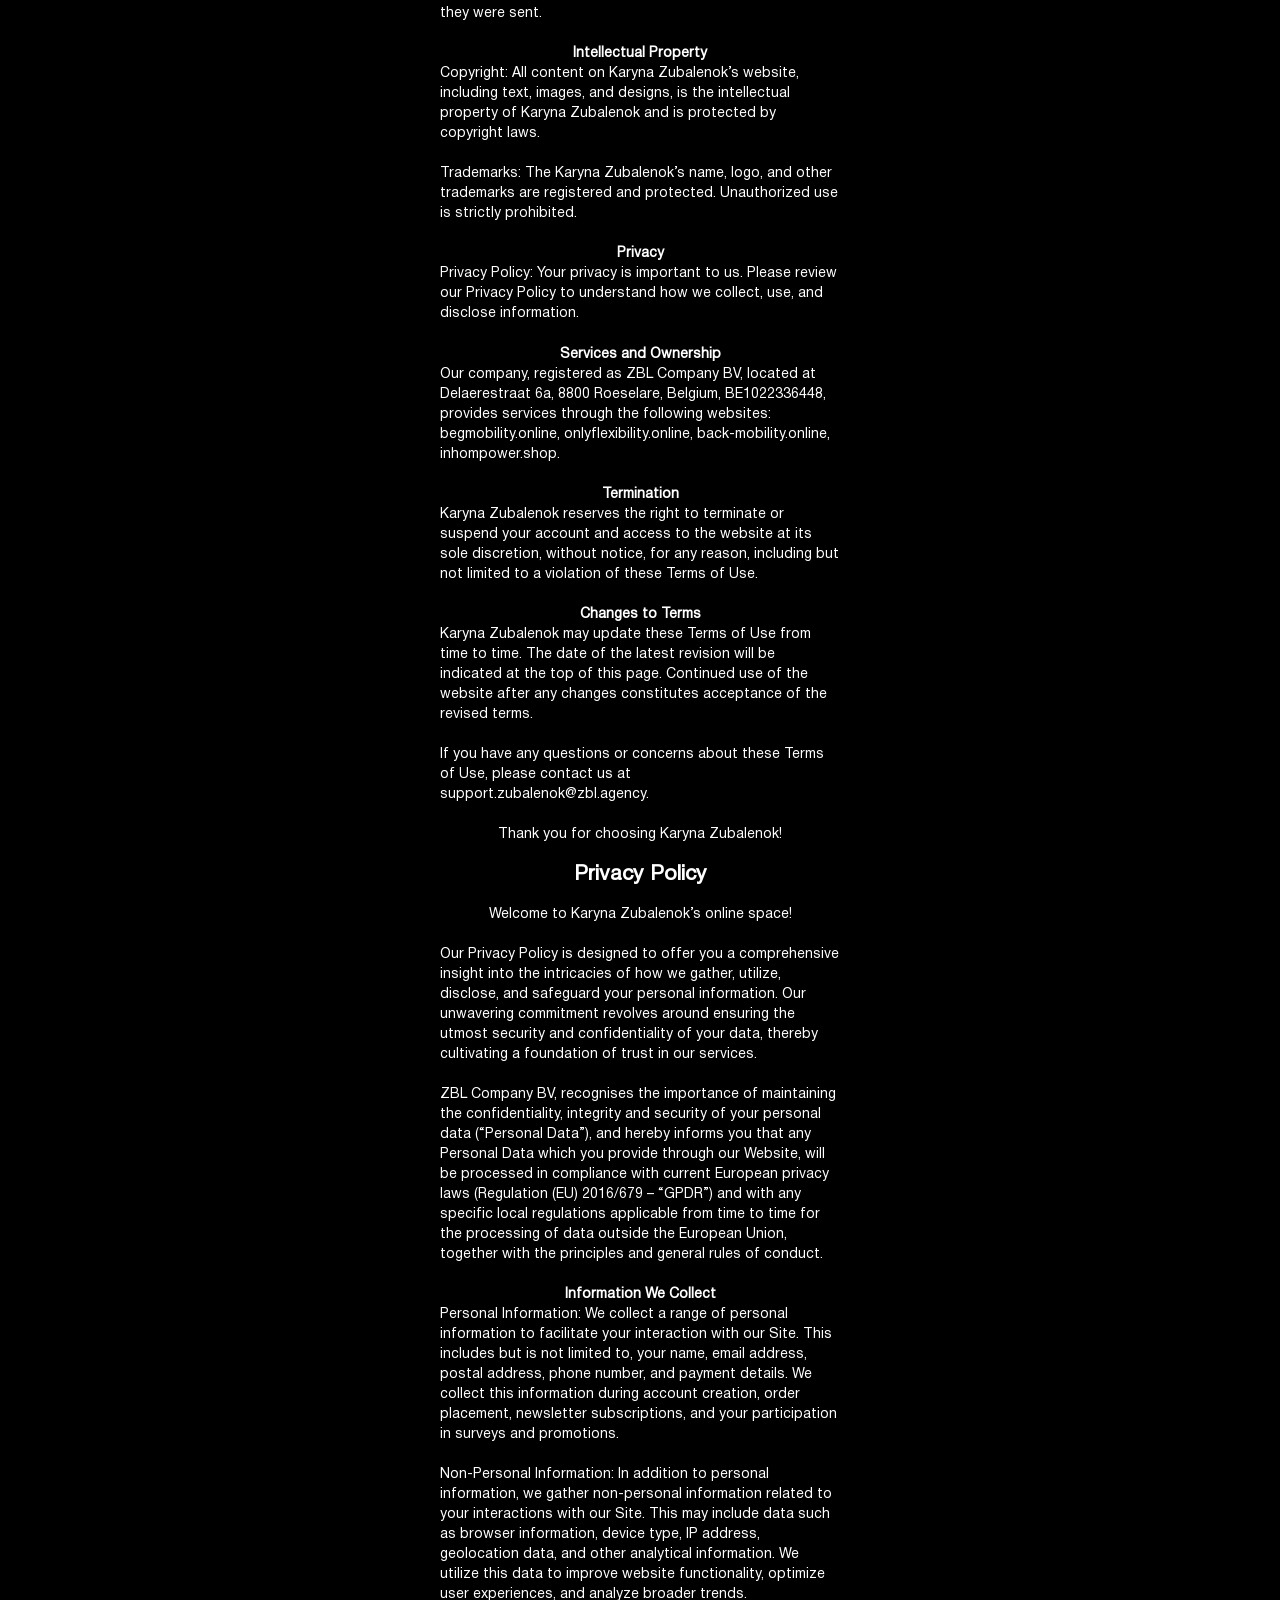
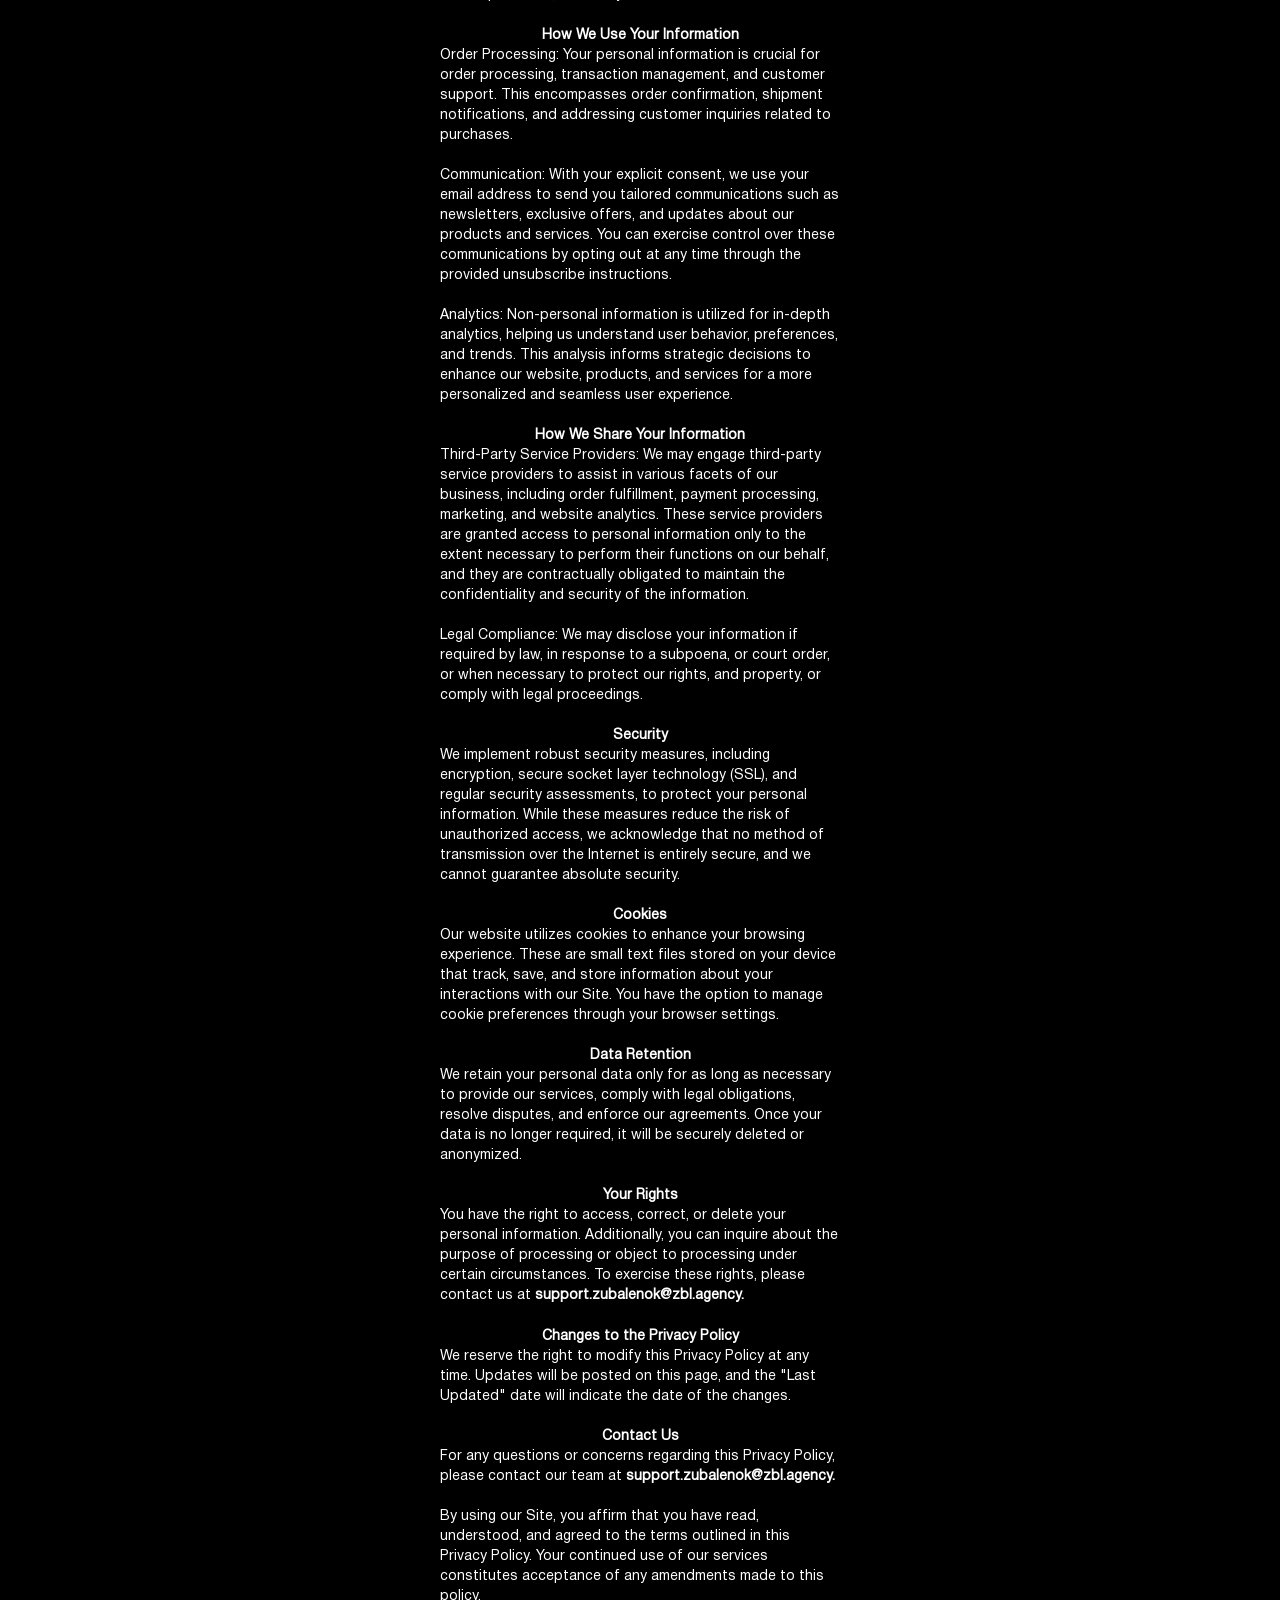
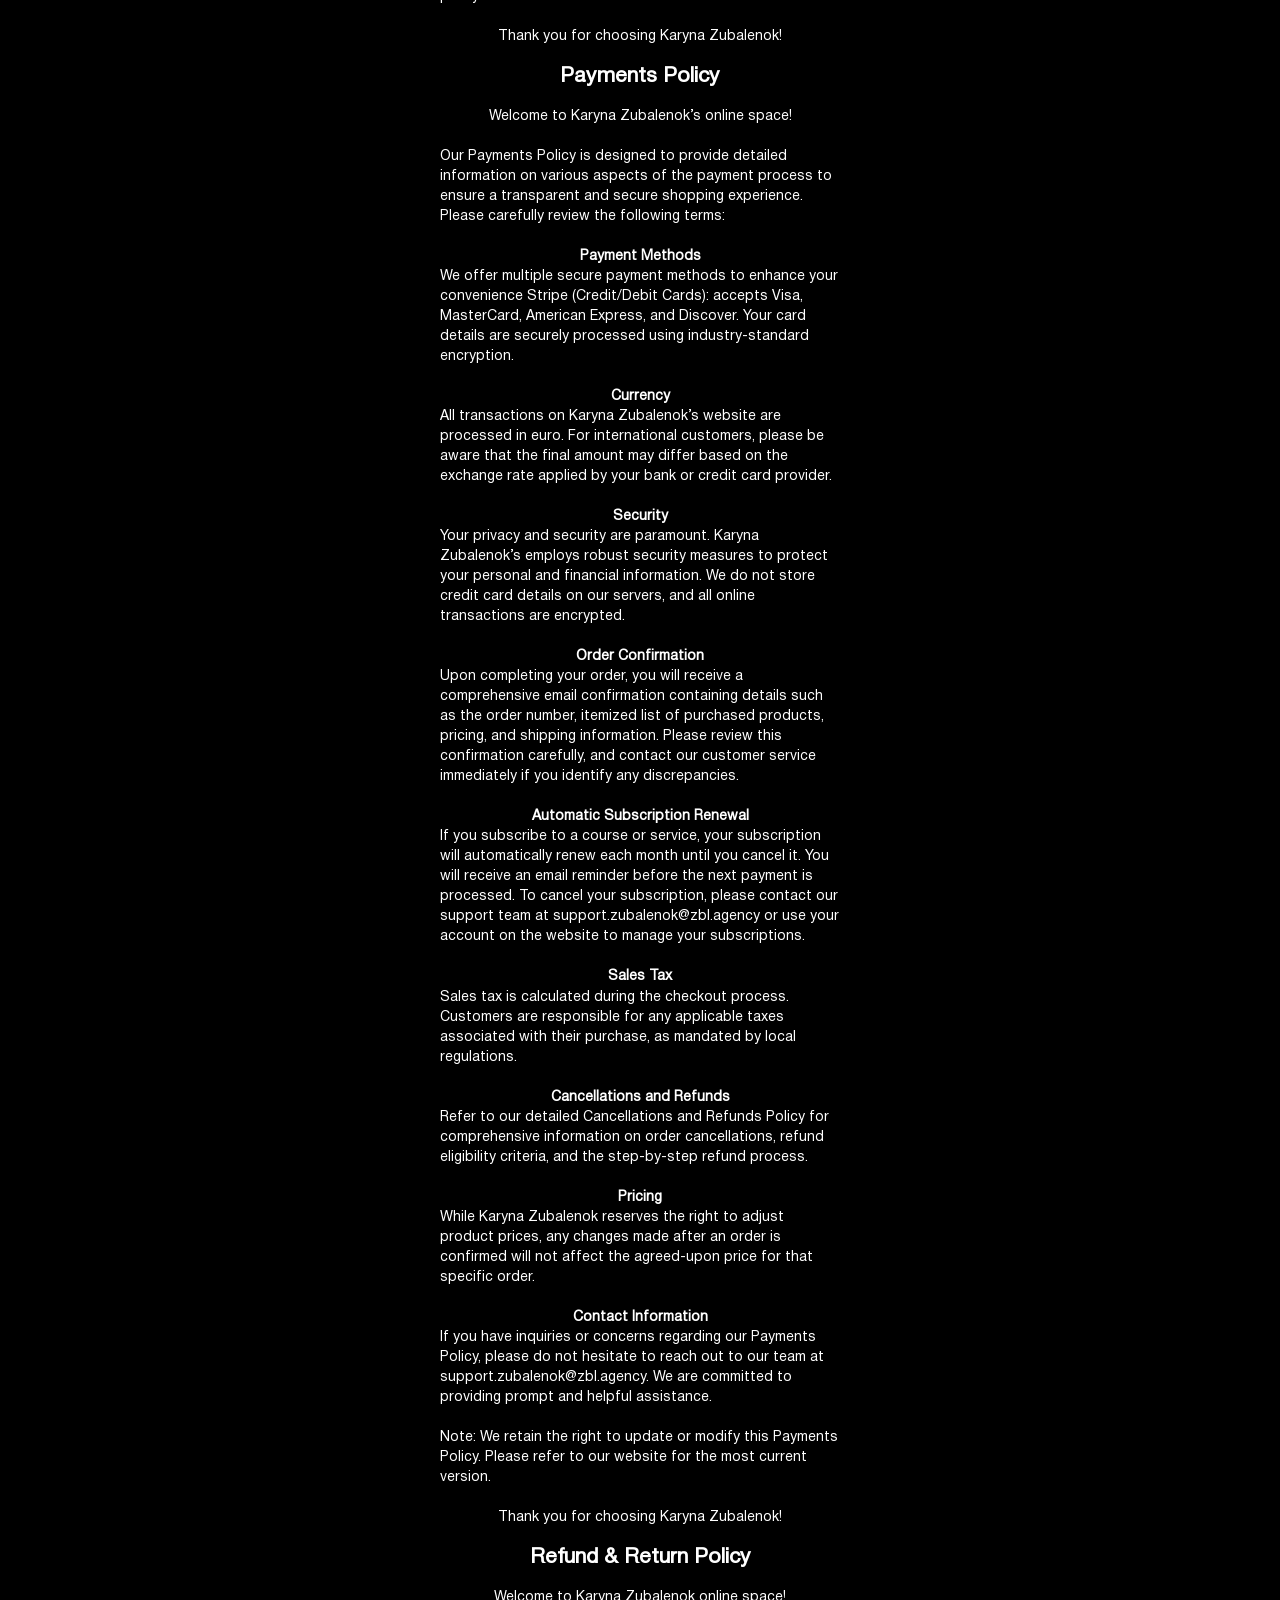
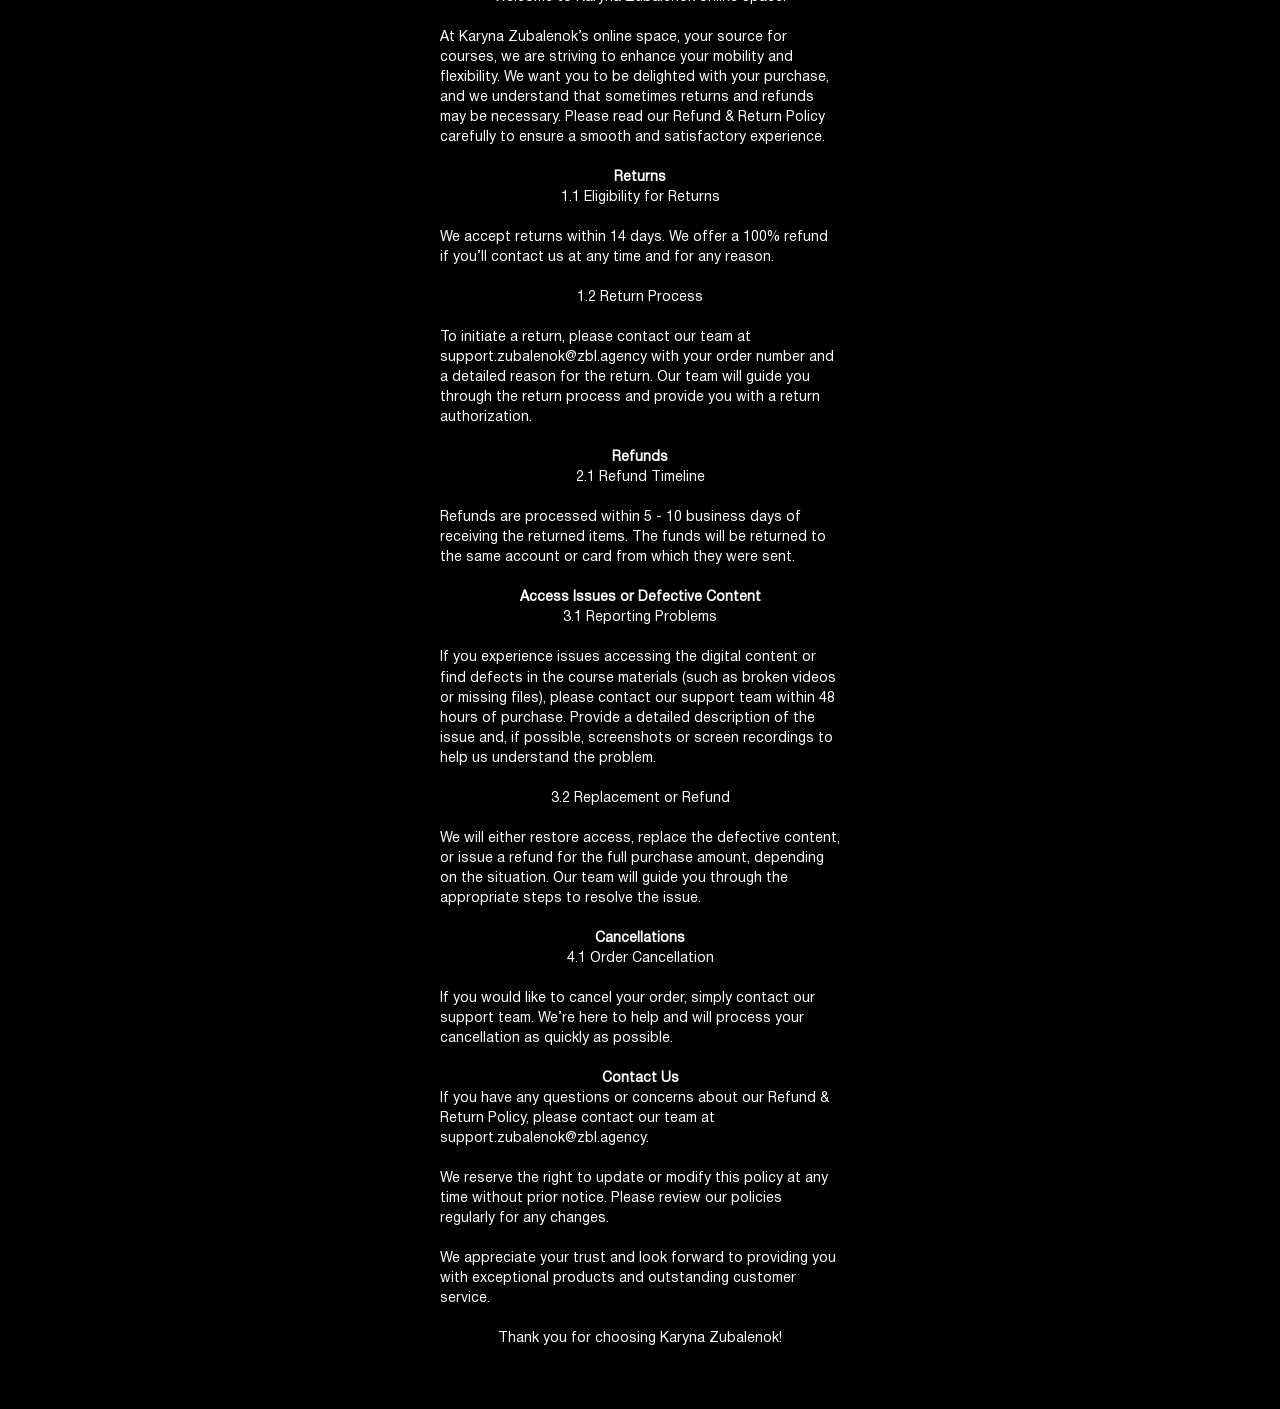
<file: thankyoupage-2/policy/index.html>
<!DOCTYPE html>
<html lang="en">
<head>
    <meta charset="UTF-8">
    <meta name="viewport" content="width=device-width, initial-scale=1.0">
    <link href="https://fonts.googleapis.com/css2?family=Montserrat:wght@250;300;400;500;700&display=swap"
        rel="stylesheet">
    <link href="https://fonts.googleapis.com/css2?family=Forum&display=swap" rel="stylesheet">
    <link rel="stylesheet" href="css/style.css">
    <link rel="stylesheet" href="css/fonts.css">
    <title>Privacy Policy and User Agreement</title>

</head>
<body> 
    <div class="selection">
        <div class="head">
<h2>Terms of Use</h2><br>

<p>Welcome to Karyna Zubalenok’s online space, your source for courses, created to enhance your mobility and flexibility. Before you start exploring, 
please take a moment to read and agree to our straightforward Terms of Use. 
We appreciate your careful consideration.</p><br>
<p>Our services are provided by ZBL Company BV, a company registered in Belgium, with its registered office at Delaerestraat 6a, 8800 Roeselare, Belgium, BE1022336448.</p><br>
<p><strong>Acceptance of Terms</strong></p>
<p>By accessing or using Karyna Zubalenok’s website, you acknowledge that you have read, understood, and agree to be bound by these Terms of Use. 
If you do not agree to these terms, please refrain from using our website.</p><br>

<p><strong>Use of the Website</strong></p>
<p>Eligibility: You must be at least 18 years old to use this website. By using the website, you confirm 
that you are 18 years of age or older.</p><br>

<p>Account Registration: To make a purchase, you may need to create an account. 
You are responsible for maintaining the confidentiality of 
your account information, including your password, and for all activity 
that occurs under your account.</p><br>

<p>User Content: You may submit reviews, comments, and other content. By submitting content, 
you grant Karyna Zubalenok a non-exclusive, royalty-free, perpetual, irrevocable, and fully 
sublicensable right to use, reproduce, modify, adapt, publish, translate, create derivative 
works from, distribute, and display such content.</p><br>

<p><strong>Product Information</strong></p>

<p>Exclusive product: Karyna Zubalenok offers exclusive courses. All images, descriptions, 
and specifications are provided for informational purposes only.</p><br>

<p>Pricing: All prices are in Euro and are subject to change without notice. Karyna Zubalenok 
reserves the right to modify, suspend, or discontinue the sale of any product at any time.</p><br>

<p>Limited Editions: Some items may be offered in limited quantities, and availability is not 
guaranteed. Karyna Zubalenok reserves the right to limit the quantity of items purchased per 
person or per order.</p><br>

<p><strong>Ordering and Payments</strong></p>

<p>Order Confirmation: Once you place an order, you will receive an email confirmation. This confirmation 
does not constitute acceptance of your order but serves as acknowledgment of receipt.</p><br>

<p>Payment: Payment is required at the time of purchase. We accept Stripe (Mastercard, Visa, American Express, 
Discover, and all transactions are processed securely.</p><br>

<p>Cancellation: Orders may be canceled within 24 hours of placement. After this period, cancellations may not 
be possible, and the standard return policy applies.</p><br>

<p><strong>Shipping and Delivery</strong></p>
<p>Shipping Policies: Karyna Zubalenok’s course is  a digital product, so there is no shipping involved - 
you can start learning online immediately.</p><br>

<p><strong>Returns and Exchanges</strong></p>
<p>Return Policy: Karyna Zubalenok accepts returns.  You can contact us at any time and for any reason, and 
we will refund you your money. We offer a 100% refund if the customer contacts us within 14 days.</p><br>

<p>Refund Processing: Refunds are processed within 5 - 10 business days of receiving the 
returned items. The funds will be returned to the same account or card from which they were sent.</p><br>

<p><strong>Intellectual Property</strong></p>

<p>Copyright: All content on Karyna Zubalenok’s website, including text, images, 
and designs, is the intellectual property of Karyna Zubalenok and is protected by copyright laws.</p><br>

<p>Trademarks: The Karyna Zubalenok’s name, logo, 
and other trademarks are registered and protected. Unauthorized use is strictly prohibited.</p><br>

<p><strong>Privacy</strong></p>

<p>Privacy Policy: Your privacy is important to us. Please review our Privacy Policy to 
understand how we collect, use, and disclose information.</p><br>

<p><strong>Services and Ownership</strong></p>

<p>Our company, registered as ZBL Company BV, located at Delaerestraat 6a, 8800 Roeselare, Belgium, 
BE1022336448, provides services through the following websites: begmobility.online, onlyflexibility.online, 
back-mobility.online, inhompower.shop.</p><br>

<p><strong>Termination</strong></p>

<p>Karyna Zubalenok reserves the right to terminate or suspend your account and access to the 
website at its sole discretion, without notice, for any reason, including but not limited to a 
violation of these Terms of Use.</p><br>

<p><strong>Changes to Terms</strong></p>

<p>Karyna Zubalenok may update these Terms of Use from time to time. The date of the latest 
revision will be indicated at the top of this page. Continued use of the website after any 
changes constitutes acceptance of the revised terms.</p><br>

<p>If you have any questions or concerns about these Terms of Use, please contact us at 
support.zubalenok@zbl.agency.</p><br>

<p>Thank you for choosing Karyna Zubalenok!</p><br>

<h2>Privacy Policy</h2><br>

<p>Welcome to Karyna Zubalenok’s online space!</p><br>

<p>Our Privacy Policy is designed to offer you a comprehensive insight into the intricacies 
of how we gather, utilize, disclose, and safeguard your personal information. Our unwavering 
commitment revolves around ensuring the utmost security and confidentiality of your data, thereby 
cultivating a foundation of trust in our services.</p><br>

<p>ZBL Company BV, recognises the importance of maintaining the confidentiality, integrity and 
security of your personal data (“Personal Data”), and hereby informs you that any Personal Data 
which you provide through our Website, will be processed in compliance with current European 
privacy laws (Regulation (EU) 2016/679 – “GPDR”) and with any specific local regulations 
applicable from time to time for the processing of data outside the European Union, together 
with the principles and general rules of conduct.</p><br>

<p><strong>Information We Collect</strong></p>

<p>Personal Information:
We collect a range of personal information to facilitate your interaction with our Site. 
This includes but is not limited to, your name, email address, postal address, phone number, 
and payment details. We collect this information during account creation, order placement, 
newsletter subscriptions, and your participation in surveys and promotions.</p><br>
<p>Non-Personal Information:
In addition to personal information, we gather non-personal information related to your 
interactions with our Site. This may include data such as browser information, device type, 
IP address, geolocation data, and other analytical information. We utilize this data to improve 
website functionality, optimize user experiences, and analyze broader trends.</p><br>

<p><strong>How We Use Your Information</strong></p>
<p>Order Processing:
Your personal information is crucial for order processing, transaction management,
 and customer support. This encompasses order confirmation, shipment notifications, 
 and addressing customer inquiries related to purchases.
</p><br>

<p>Communication:
With your explicit consent, we use your email address to send you tailored communications 
such as newsletters, exclusive offers, and updates about our products and services. 
You can exercise control over these communications by opting out at any time through the 
provided unsubscribe instructions.
</p><br>

<p>Analytics:
Non-personal information is utilized for in-depth analytics, helping us understand user behavior, 
preferences, and trends. This analysis informs strategic decisions to enhance our website, products, 
and services for a more personalized and seamless user experience.</p><br>

<p><strong>How We Share Your Information</strong></p>

<p>Third-Party Service Providers:
We may engage third-party service providers to assist in various facets of our business, 
including order fulfillment, payment processing, marketing, and website analytics. These service 
providers are granted access to personal information only to the extent necessary to perform their 
functions on our behalf, and they are contractually obligated to maintain the confidentiality and 
security of the information.</p><br>

<p>Legal Compliance:
We may disclose your information if required by law, in response to a subpoena, or court order, 
or when necessary to protect our rights, and property, or comply with legal proceedings.</p><br>

<p><strong>Security</strong></p>
<p>We implement robust security measures, including encryption, secure socket layer technology (SSL), 
and regular security assessments, to protect your personal information. While these measures reduce 
the risk of unauthorized access, we acknowledge that no method of transmission over the Internet is 
entirely secure, and we cannot guarantee absolute security.</p><br>

<p><strong>Cookies</strong></p>
<p>Our website utilizes cookies to enhance your browsing experience. These are small text files 
stored on your device that track, save, and store information about your interactions with our Site. 
You have the option to manage cookie preferences through your browser settings.</p><br>

<p><strong>Data Retention</strong></p>
<p>We retain your personal data only for as long as necessary to provide our services, comply 
with legal obligations, resolve disputes, and enforce our agreements. Once your data is no longer 
required, it will be securely deleted or anonymized.</p><br>

<p><strong>Your Rights</strong></p>
<p>You have the right to access, correct, or delete your personal information. Additionally,
you can inquire about the purpose of processing or object to processing under certain circumstances. 
To exercise these rights, please contact us at <b>support.zubalenok@zbl.agency.</b></p><br>

<p><strong>Changes to the Privacy Policy</strong></p>
<p>We reserve the right to modify this Privacy Policy at any time. Updates will be posted on this page, and the 
"Last Updated" date will indicate the date of the changes.</p><br>

<p><strong>Contact Us</strong></p>
<p>For any questions or concerns regarding this Privacy Policy, please contact our team at 
<b>support.zubalenok@zbl.agency.</b></p><br>

<p>By using our Site, you affirm that you have read, understood, and agreed to the terms 
outlined in this Privacy Policy. Your continued use of our services constitutes acceptance of 
any amendments made to this policy.</p><br>

<p>Thank you for choosing Karyna Zubalenok!</p><br>

<h2>Payments Policy</h2><br>

<p>Welcome to Karyna Zubalenok’s online space!</p><br>
<p>Our Payments Policy is designed to provide detailed information on various aspects of 
the payment process to ensure a transparent and secure shopping experience. Please carefully 
review the following terms:</p><br>

<p><strong>Payment Methods</strong></p>
<p>We offer multiple secure payment methods to enhance your convenience Stripe (Credit/Debit Cards): 
accepts Visa, MasterCard, American Express, and Discover. Your card details are securely processed 
using industry-standard encryption.</p><br>

<p><strong>Currency</strong></p>
<p>All transactions on Karyna Zubalenok’s website are processed in euro. For international customers, 
please be aware that the final amount may differ based on the exchange rate applied by your bank or 
credit card provider.</p><br>

<p><strong>Security</strong></p>
<p>Your privacy and security are paramount. Karyna Zubalenok’s employs robust security measures to 
protect your personal and financial information. We do not store credit card details on our servers, 
and all online transactions are encrypted.</p><br>

<p><strong>Order Confirmation</strong></p>
<p>Upon completing your order, you will receive a comprehensive email confirmation containing 
details such as the order number, itemized list of purchased products, pricing, and shipping 
information. Please review this confirmation carefully, and contact our customer service 
immediately if you identify any discrepancies.</p><br>

<p><strong>Automatic Subscription Renewal</strong></p>
<p>If you subscribe to a course or service, your subscription will automatically renew each month 
until you cancel it. You will receive an email reminder before the next payment is processed. 
To cancel your subscription, please contact our support team at support.zubalenok@zbl.agency  
or use your account on the website to manage your subscriptions.</p><br>

<p><strong>Sales Tax</strong></p>
<p>Sales tax is calculated during the checkout process. Customers are responsible for any 
applicable taxes associated with their purchase, as mandated by local regulations.</p><br>

<p><strong>Cancellations and Refunds</strong></p>
<p>Refer to our detailed Cancellations and Refunds Policy for comprehensive information on order 
cancellations, refund eligibility criteria, and the step-by-step refund process.</p><br>

<p><strong>Pricing</strong></p>
<p>While Karyna Zubalenok reserves the right to adjust product prices, any changes made after an order
 is confirmed will not affect the agreed-upon price for that specific order.</p><br>
 
<p><strong>Contact Information</strong></p>
<p>If you have inquiries or concerns regarding our Payments Policy, please do not hesitate to reach out 
 to our team at support.zubalenok@zbl.agency. We are committed to providing prompt and helpful 
 assistance.</p><br>
 
 <p>Note: We retain the right to update or modify this Payments Policy. Please refer to our website for 
  the most current version.</p><br>
  
<p>Thank you for choosing Karyna Zubalenok!</p><br>

<h2>Refund & Return Policy</h2><br>

<p>Welcome to Karyna Zubalenok online space!</p><br>
<p>At Karyna Zubalenok’s online space, your source for courses, we are striving to enhance your 
mobility and flexibility. We want you to be delighted with your purchase, and we understand that 
sometimes returns and refunds may be necessary. Please read our Refund & Return Policy carefully 
to ensure a smooth and satisfactory experience.</p><br>

<p><strong>Returns</strong></p>

<p>1.1 Eligibility for Returns</p><br>
<p>We accept returns within 14 days. We offer a 100% refund if you’ll contact us at any 
time and for any reason.</p><br>

<p>1.2 Return Process</p><br>
<p>To initiate a return, please contact our team at support.zubalenok@zbl.agency with your 
order number and a detailed reason for the return. Our team will guide you through the return 
process and provide you with a return authorization.</p><br>

<p><strong>Refunds</strong></p>
<p>2.1 Refund Timeline</p><br>
<p>Refunds are processed within 5 - 10 business days of receiving the returned items. The funds will be 
returned to the same account or card from which they were sent.</p><br>

<p><strong>Access Issues or Defective Content</strong></p>
<p>3.1 Reporting Problems</p><br>
<p>If you experience issues accessing the digital content or find defects in the course materials 
(such as broken videos or missing files), please contact our support team within 48 hours of purchase. 
Provide a detailed description of the issue and, if possible, screenshots or screen recordings to 
help us understand the problem.</p><br>
<p>3.2 Replacement or Refund</p><br>
<p>We will either restore access, replace the defective content, or issue a refund for the full 
purchase amount, depending on the situation. Our team will guide you through the appropriate steps 
to resolve the issue.</p><br>

<p><strong>Cancellations</strong></p>
<p>4.1 Order Cancellation</p><br>
<p>If you would like to cancel your order, simply contact our support team. We’re here to help and will 
process your cancellation as quickly as possible.</p><br>

<p><strong>Contact Us</strong></p>
<p>If you have any questions or concerns about our Refund & Return Policy, please contact our team at 
support.zubalenok@zbl.agency.</p><br>
<p>We reserve the right to update or modify this policy at any time without prior notice. Please review our 
policies regularly for any changes.</p><br>
<p>We appreciate your trust and look forward to providing you with exceptional products and outstanding customer 
service.</p><br>
<p>Thank you for choosing Karyna Zubalenok!</p><br>

</body>
</html>
</file>
<file: failedpayment/css/style.css>
:root {
    --font-family: "Montserrat", sans-serif;
    --second-family: "Forum", sans-serif;
    --third-family: "Steelfish", sans-serif;
}
html {
    scroll-behavior: smooth;
    font: 400 2.3364485981vw/1.33 var(--font-family), sans-serif;
    font-weight: 400;
    line-height: 2rem;
    color: #fff;
}
a {
    display: contents;
    color: inherit;
    text-decoration-line: inherit;
}
* {
    box-sizing: border-box;
    margin: 0;
    padding: 0;
    transition: all 0.25s cubic-bezier(0.075, 0.82, 0.165, 1);
}
@media (min-width: 428px) {
    html {
        font: 400 10px var(--font-family), sans-serif;
    }
}

body {
    background-color: #000;
    max-width: 428px;
    margin: 0 auto;
    font-size: 1.4rem;
    font-weight: 400;
    line-height: 143%;
    position: relative;
    z-index: -1;
}
.container {
    padding-left: 3rem;
    padding-right: 3rem;
    margin: 0 auto;
}
.wrap{
    width: 100%;
    height: 36rem;
    background: #212121;
    border: 1px solid #4d4c4c;
    border-radius: 2rem;
    margin-top: 3.6rem;
    display: flex;
    align-items: center;
    flex-direction: column;
}
.circle{
     width: 7rem;
     height: 7rem;
     border-radius: 100%;
     border: 3px solid #a9151d;
     display: flex;
     align-items: center;
     justify-content: center;
     margin-top: 4.2rem;
     margin-bottom: 2.5rem;
}
.title{
    font-family: var(--third-family);
font-weight: 700;
font-size: 4rem;
line-height: 100%;
text-transform: uppercase;
text-align: center;
color: #fff;
margin-bottom: 3.9rem;
}
.wrap p{
    font-family: var(--font-family);
font-weight: 600;
font-size: 1.6rem;
line-height: 125%;
text-align: center;
color: #fff;
}
.btn{
    width: 100%;
    height: 8rem;
    border-radius: 15rem;
    background: #f9561d;
    font-family: var(--font-family);
font-weight: 500;
font-size: 1.8rem;
line-height: 139%;
letter-spacing: 0.05em;
text-transform: uppercase;
text-align: center;
color: #fff;
display: flex;
align-items: center;
justify-content: center;
margin-top: 1rem;
}
.info{
    display: flex;
    align-items: center;
    flex-direction: column;
    gap: 1.8rem;
    margin-top: 4.3rem;
    margin-bottom: 2.9rem;
}
.info p{
    font-family: var(--font-family);
font-weight: 400;
font-size: 1.4rem;
line-height: 114%;
text-align: center;
color: #fff;
}
.btn-inst{
    width: 100%;
    height: 6rem;
    border-radius: 15rem;
    border: 2px solid #fff;
    display: flex;
    align-items: center;
    justify-content: center;
    gap: 1.5rem;

}
.btn-inst p{
    font-family: var(--font-family);
font-weight: 500;
font-size: 1.8rem;
line-height: 139%;
letter-spacing: 0.05em;
text-transform: uppercase;
text-align: center;
color: #fff;
pointer-events: none;
}
.team{
    font-family: var(--font-family);
font-weight: 600;
font-size: 1.4rem;
line-height: 143%;
text-align: center;
color: #fff;
margin-top: 8.9rem;
}
</file>
<file: failedpayment/css/fonts.css>
@font-face {
	font-family: 'Steelfish';
	src: url('../fonts/SteelfishRg-Regular.woff2') format('woff2'), url('../fonts/SteelfishRg-Regular.woff') format('woff');
	font-weight: 400;
	font-style: normal;
}
@font-face {
	font-family: 'Steelfish';
	src: url('../fonts/SteelfishRg-Italic.woff2') format('woff2'), url('../fonts/SteelfishRg-Italic.woff') format('woff');
	font-weight: 400;
	font-style: italic;
}
@font-face {
	font-family: 'Steelfish';
	src: url('../fonts/SteelfishRg-Bold.woff2') format('woff2'), url('../fonts/SteelfishRg-Bold.woff') format('woff');
	font-weight: 700;
	font-style: normal;
}
@font-face {
	font-family: 'Steelfish';
	src: url('../fonts/SteelfishRg-BoldItalic.woff2') format('woff2'), url('../fonts/SteelfishRg-BoldItalic.woff') format('woff');
	font-weight: 700;
	font-style: italic;
}
@font-face {
	font-family: 'Steelfish';
	src: url('../fonts/SteelfishEb-Regular.woff2') format('woff2'), url('../fonts/SteelfishEb-Regular.woff') format('woff');
	font-weight: 800;
	font-style: normal;
}
@font-face {
	font-family: 'Steelfish';
	src: url('../fonts/SteelfishEb-Italic.woff2') format('woff2'), url('../fonts/SteelfishEb-Italic.woff') format('woff');
	font-weight: 800;
	font-style: italic;}
</file>
<file: payinprogress/style.css>
:root {
    --title-font: 'SONGER Condensed';
    --content-font: 'Manrope';
    --font-family: 'Helvetica Neue';
}
body{
    font: 400 2.3364485981vw/1.33 var(--font-family), sans-serif;
}
.preloader-container {
    /* Робимо його на весь екран */
    position: fixed;
    top: 0;
    left: 0;
    width: 100%;
    height: 100%;
    /* Додаємо напівпрозорий фон */
    background: linear-gradient(to top, #351414, #000000);
    /* Центруємо спінер */
    display: flex;
    justify-content: center;
    align-items: center;
    /* Гарантуємо, що він буде поверх усіх елементів */
    z-index: 9;
}

/* 2. Стилі для самого спінера (коло) */
.spinner {
    width: 60px;
    height: 60px;
    /* Створюємо коло */
    border-radius: 50%;
    /* Створюємо ефект подвійної рамки */
    border: 6px solid #f3f3f3; /* Легка внутрішня рамка */
    border-top: 6px solid #ff0000; /* Кольорова верхня рамка */
    border-right: 6px solid #ff0000;
    border-left: 6px solid #ff0000;
    /* Плавна анімація обертання */
    animation: spin 1.2s cubic-bezier(0.5, 0.5, 0.5, 0.5) infinite; /* Змінив функцію часу для більш унікального ефекту */
}

.box{
    position: relative;
    z-index: 10;
    margin-top: 100px;
}

h1{
    text-align: center;
    color: #ffffff;
    font-size: 32px;
    font-weight: 700;
}
h2{
    text-align: center;
    color: #b7b7b7;
    font-size: 24px;
    font-weight: 500;
}

/* 3. Визначення ключових кадрів для анімації обертання */
@keyframes spin {
    0% {
        transform: rotate(0deg);
    }
    50% {
        /* Зміна масштабу для ефекту "дихання" */
        transform: rotate(180deg);
    }
    100% {
        transform: rotate(360deg);
    }
}
</file>
<file: policy/css/style.css>
:root {
    --title-font: 'SONGER Condensed';
    --content-font: 'Manrope';
    --font-family: 'Helvetica Neue';
}
html {
    scroll-behavior: smooth;
    font: 400 2.3364485981vw/1.33 var(--font-family), sans-serif;
    font-weight: 400;
    line-height: 2rem;
    color: #fff;
}
a {
    display: contents;
    color: inherit;
    text-decoration-line: inherit;
}
* {
    box-sizing: border-box;
    margin: 0;
    padding: 0;
    transition: all 0.25s cubic-bezier(0.075, 0.82, 0.165, 1);
}
@media (min-width: 428px) {
    html {
        font: 400 10px var(--font-family), sans-serif;
    }
}

body {
    background-color: #000;
    max-width: 428px;
    margin: 0 auto;
    font-size: 1.4rem;
    font-weight: 400;
    line-height: 143%;
    position: relative;
    z-index: -1;
}

.selection {
    padding-left: 1.4rem;
    padding-right: 1.4rem;
    margin: 0 auto;
    position: relative;
    z-index: -1;

}
.head-text{
    font-family: var(--font-family);
    font-weight: 400;
    font-size: 1.8rem;
    line-height: 111%;
    text-transform: uppercase;
    text-align: center;
    color: #fff;
    margin-bottom: 1.8rem;


}
.head-second-text{
    font-family: var(--font-family);
font-weight: 400;
font-size: 1.6rem;
line-height: 125%;
text-align: center;
color: #fff;
margin-bottom: 4rem;
}
.header-btn{
    height: 5rem;
    width: 24rem;
    border-radius: 15rem;
    border: 1px solid #fff;
    display: flex;
    justify-content: center;
    align-items: center;
    gap: 1.5rem;
    margin-bottom: 6rem;
}

.header-btn p{
    font-family: var(--font-family);
    font-weight: 400;
    font-size: 1.6rem;
    line-height: 121%;
    letter-spacing: 0.1em;
    text-transform: uppercase;
    text-align: center;
    color: #fff;
}

.second-head-text{
    font-family: var(--font-family), sans-serif;
    font-weight: 400;
    font-size: 1.6rem;
    line-height: 2rem;
    text-align: center;
    text-decoration: underline;
    padding-bottom: 6rem;
    padding-top: 3rem;
}
.bg{
    position: absolute;

}
.head img{
    display: flex;
    position: relative;
    z-index: 1;
    top: 0;
    margin-top: 3.6rem;
    max-width: 428px;
    margin-bottom: 2.4rem;
}
.head {
    padding-top: 2.3rem;
    display: flex;
    flex-direction: column;
    align-items: center;
    padding-bottom: 4rem;
    position: relative;
    z-index: -2;
}
.price-wrap{

}
.price-wrap h2{
    font-family: var(--font-family);
font-weight: 400;
font-size: 1.6rem;
line-height: 125%;
text-transform: uppercase;
text-align: center;
color: #f33918;
margin-bottom: 2.5rem;
}
.price-wrap img{
    width: 27.1rem;
    height: 7rem;
    position: relative;
    left: 50%;
    transform: translate(-50%);
}
.daily-wrap{
    width: 40rem;
    height: 48rem;
    background-image: url(../images/daily-bg.png);
    background-size: contain;
    background-repeat: no-repeat;
    padding-top: 3.3rem;
    margin-top: 1rem;
}
.daily-wrap h3{
    font-family: var(--title-font);
    font-weight: 400;
    font-size: 5rem;
    line-height: 90%;
    text-transform: uppercase;
    text-align: center;
    color: #fff;
    margin-bottom: 20.2rem;
}
.daily-text{
    font-family: var(--font-family);
    font-weight: 400;
    font-size: 1.6rem;
    line-height: 125%;

    text-align: center;
    color: #fff;
    margin-bottom: 2.2rem;
}
.daily-text2{
    font-family: var(--font-family);
font-weight: 400;
font-size: 1.6rem;
line-height: 125%;
text-align: center;
color: #fff;
text-transform: uppercase;
}
.daily-btn{
    width: 35rem;
    height: 7rem;
    display: flex;
    align-items: center;
    justify-content: center;
    border: 1px solid #fff;
    border-radius: 15rem;
    font-family: var(--font-family);
font-weight: 400;
font-size: 1.8rem;
line-height: 121%;
letter-spacing: 0.1em;
text-transform: uppercase;
text-align: center;
color: #fff;
margin-top: 3rem;
}
.daily-btn:hover{
    background: #fff;
    color: #000;
}
footer {
    margin-top: 8rem !important;
    margin-bottom: 2.8rem !important;
}
footer p{
    font-family: var(--font-family);
font-weight: 400;
font-size: 1.4rem;
line-height: 121%;
text-transform: uppercase;
color: #868686;
}
.footer-wrap{
    display: flex;
    justify-content: space-between;
    align-items: flex-end;
    padding-left: 1rem;
    padding-right: 1rem;
}
</file>
<file: policy/css/fonts.css>
@font-face {
    font-family: 'Bebas Neue';
    src: local('Bebas Neue Thin'), local('BebasNeue-Thin'), url('../fonts/bebasneuethin.woff2') format('woff2'), url('../fonts/bebasneuethin.woff') format('woff'), url('../fonts/bebasneuethin.ttf') format('truetype');
    font-weight: 100;
    font-style: normal;
}
@font-face {
    font-family: 'Bebas Neue';
    src: local('Bebas Neue Light'), local('BebasNeue-Light'), url('../fonts/bebasneuelight.woff2') format('woff2'), url('../fonts/bebasneuelight.woff') format('woff'), url('../fonts/bebasneuelight.ttf') format('truetype');
    font-weight: 200;
    font-style: normal;
}
@font-face {
    font-family: 'Bebas Neue';
    src: local('Bebas Neue Book'), local('BebasNeueBook'), url('../fonts/bebasneuebook.woff2') format('woff2'), url('../fonts/bebasneuebook.woff') format('woff'), url('../fonts/bebasneuebook.ttf') format('truetype');
    font-weight: 300;
    font-style: normal;
}
@font-face {
    font-family: 'Bebas Neue';
    src: local('Bebas Neue Regular'), local('BebasNeueRegular'), url('../fonts/bebasneueregular.woff2') format('woff2'), url('../fonts/bebasneueregular.woff') format('woff'), url('../fonts/bebasneueregular.ttf') format('truetype');
    font-weight: 400;
    font-style: normal;
}
@font-face {
    font-family: 'Bebas Neue';
    src: local('Bebas Neue Bold'), local('BebasNeueBold'), url('../fonts/bebasneuebold.woff2') format('woff2'), url('../fonts/bebasneuebold.woff') format('woff'), url('../fonts/bebasneuebold.ttf') format('truetype');
    font-weight: 700;
    font-style: normal;
}
/* cyrillic-ext */
@font-face {
    font-family: 'Manrope';
    font-style: normal;
    font-weight: 400;
    font-display: swap;
    src: url(../fonts/cyrillicext400.woff2) format('woff2');
    unicode-range: U+0460-052F, U+1C80-1C88, U+20B4, U+2DE0-2DFF, U+A640-A69F, U+FE2E-FE2F;
  }
  /* cyrillic */
  @font-face {
    font-family: 'Manrope';
    font-style: normal;
    font-weight: 400;
    font-display: swap;
    src: url(../fonts/cyrillic400.woff2) format('woff2'), url('../fonts/Manrope-Regular.ttf') format('truetype');
    unicode-range: U+0301, U+0400-045F, U+0490-0491, U+04B0-04B1, U+2116;
  }

  /* latin-ext */
  @font-face {
    font-family: 'Manrope';
    font-style: normal;
    font-weight: 400;
    font-display: swap;
    src: url(../fonts/latinext400.woff2) format('woff2');
    unicode-range: U+0100-02AF, U+0304, U+0308, U+0329, U+1E00-1E9F, U+1EF2-1EFF, U+2020, U+20A0-20AB, U+20AD-20C0, U+2113, U+2C60-2C7F, U+A720-A7FF;
  }
  /* latin */
  @font-face {
    font-family: 'Manrope';
    font-style: normal;
    font-weight: 400;
    font-display: swap;
    src: url(../fonts/latin400.woff2) format('woff2'), url('../fonts/Manrope-Regular.ttf') format('truetype');
    unicode-range: U+0000-00FF, U+0131, U+0152-0153, U+02BB-02BC, U+02C6, U+02DA, U+02DC, U+0304, U+0308, U+0329, U+2000-206F, U+2074, U+20AC, U+2122, U+2191, U+2193, U+2212, U+2215, U+FEFF, U+FFFD;
  }
  /* cyrillic-ext */
  @font-face {
    font-family: 'Manrope';
    font-style: normal;
    font-weight: 500;
    font-display: swap;
    src: url(../fonts/cyrext500.woff2) format('woff2');
    unicode-range: U+0460-052F, U+1C80-1C88, U+20B4, U+2DE0-2DFF, U+A640-A69F, U+FE2E-FE2F;
  }
  /* cyrillic */
  @font-face {
    font-family: 'Manrope';
    font-style: normal;
    font-weight: 500;
    font-display: swap;
    src: url(../fonts/cyr500.woff2) format('woff2'), url('../fonts/Manrope-Medium.ttf') format('truetype');
    unicode-range: U+0301, U+0400-045F, U+0490-0491, U+04B0-04B1, U+2116;
  }
 
  /* latin-ext */
  @font-face {
    font-family: 'Manrope';
    font-style: normal;
    font-weight: 500;
    font-display: swap;
    src: url(../fonts/latinext500.woff2) format('woff2');
    unicode-range: U+0100-02AF, U+0304, U+0308, U+0329, U+1E00-1E9F, U+1EF2-1EFF, U+2020, U+20A0-20AB, U+20AD-20C0, U+2113, U+2C60-2C7F, U+A720-A7FF;
  }
  /* latin */
  @font-face {
    font-family: 'Manrope';
    font-style: normal;
    font-weight: 500;
    font-display: swap;
    src: url(../fonts/latin500.woff2) format('woff2'), url('../fonts/Manrope-Medium.ttf') format('truetype');
    unicode-range: U+0000-00FF, U+0131, U+0152-0153, U+02BB-02BC, U+02C6, U+02DA, U+02DC, U+0304, U+0308, U+0329, U+2000-206F, U+2074, U+20AC, U+2122, U+2191, U+2193, U+2212, U+2215, U+FEFF, U+FFFD;
  }
  /* cyrillic-ext */
  @font-face {
    font-family: 'Manrope';
    font-style: normal;
    font-weight: 600;
    font-display: swap;
    src: url(../fonts/cyrext600.woff2) format('woff2');
    unicode-range: U+0460-052F, U+1C80-1C88, U+20B4, U+2DE0-2DFF, U+A640-A69F, U+FE2E-FE2F;
  }
  /* cyrillic */
  @font-face {
    font-family: 'Manrope';
    font-style: normal;
    font-weight: 600;
    font-display: swap;
    src: url(../fonts/cyr600.woff2) format('woff2'), url('../fonts/Manrope-SemiBold.ttf') format('truetype');
    unicode-range: U+0301, U+0400-045F, U+0490-0491, U+04B0-04B1, U+2116;
  }
 
  /* latin-ext */
  @font-face {
    font-family: 'Manrope';
    font-style: normal;
    font-weight: 600;
    font-display: swap;
    src: url(../fonts/latinext600.woff2) format('woff2');
    unicode-range: U+0100-02AF, U+0304, U+0308, U+0329, U+1E00-1E9F, U+1EF2-1EFF, U+2020, U+20A0-20AB, U+20AD-20C0, U+2113, U+2C60-2C7F, U+A720-A7FF;
  }
  /* latin */
  @font-face {
    font-family: 'Manrope';
    font-style: normal;
    font-weight: 600;
    font-display: swap;
    src: url(../fonts/latin600.woff2) format('woff2'), url('../fonts/Manrope-SemiBold.ttf') format('truetype');
    unicode-range: U+0000-00FF, U+0131, U+0152-0153, U+02BB-02BC, U+02C6, U+02DA, U+02DC, U+0304, U+0308, U+0329, U+2000-206F, U+2074, U+20AC, U+2122, U+2191, U+2193, U+2212, U+2215, U+FEFF, U+FFFD;
  }
  /* cyrillic-ext */
  @font-face {
    font-family: 'Manrope';
    font-style: normal;
    font-weight: 700;
    font-display: swap;
    src: url(../fonts/cyrext700.woff2) format('woff2');
    unicode-range: U+0460-052F, U+1C80-1C88, U+20B4, U+2DE0-2DFF, U+A640-A69F, U+FE2E-FE2F;
  }
  /* cyrillic */
  @font-face {
    font-family: 'Manrope';
    font-style: normal;
    font-weight: 700;
    font-display: swap;
    src: url(../fonts/cyr700.woff2) format('woff2'), url('../fonts/Manrope-Bold.ttf') format('truetype');
    unicode-range: U+0301, U+0400-045F, U+0490-0491, U+04B0-04B1, U+2116;
  }

  /* latin-ext */
  @font-face {
    font-family: 'Manrope';
    font-style: normal;
    font-weight: 700;
    font-display: swap;
    src: url(../fonts/latin-ext700.woff2) format('woff2');
    unicode-range: U+0100-02AF, U+0304, U+0308, U+0329, U+1E00-1E9F, U+1EF2-1EFF, U+2020, U+20A0-20AB, U+20AD-20C0, U+2113, U+2C60-2C7F, U+A720-A7FF;
  }
  /* latin */
  @font-face {
    font-family: 'Manrope';
    font-style: normal;
    font-weight: 700;
    font-display: swap;
    src: url(../fonts/latin700.woff2) format('woff2'), url('../fonts/Manrope-Bold.ttf') format('truetype');
    unicode-range: U+0000-00FF, U+0131, U+0152-0153, U+02BB-02BC, U+02C6, U+02DA, U+02DC, U+0304, U+0308, U+0329, U+2000-206F, U+2074, U+20AC, U+2122, U+2191, U+2193, U+2212, U+2215, U+FEFF, U+FFFD;
  }
  @font-face {
    font-family: 'Helvetica Neue';
    src: local('Helvetica Neue Light'), local('Helvetica-Neue-Light'),
        url('../fonts/HelveticaNeueCyr-Light.woff2') format('woff2'),
        url('../fonts/HelveticaNeueCyr-Light.woff') format('woff'),
        url('../fonts/HelveticaNeueCyr-Light.ttf') format('truetype');
    font-weight: 300;
    font-style: normal;
  }
  @font-face {
    font-family: 'Helvetica Neue';
    src: local('Helvetica Neue Roman'), local('Helvetica-Neue-Roman'),
        url('../fonts/HelveticaNeueCyr-Roman.woff2') format('woff2'),
        url('../fonts/HelveticaNeueCyr-Roman.woff') format('woff'),
        url('../fonts/HelveticaNeueCyr-Roman.ttf') format('truetype');
    font-weight: 400;
    font-style: normal;
  }

  @font-face {
    font-family: 'SONGER Condensed';
    src: local('SONGER Condensed'), local('SONGERCondensed') url('../fonts/SONGERCondensed.woff2') format('woff2'), url('../fonts/SONGERCondensed.woff') format('woff');
    font-weight: 400;
    font-style: normal;
  }
</file>
<file: thankyoupage-2/policy/css/style.css>
:root {
    --title-font: 'SONGER Condensed';
    --content-font: 'Manrope';
    --font-family: 'Helvetica Neue';
}
html {
    scroll-behavior: smooth;
    font: 400 2.3364485981vw/1.33 var(--font-family), sans-serif;
    font-weight: 400;
    line-height: 2rem;
    color: #fff;
}
a {
    display: contents;
    color: inherit;
    text-decoration-line: inherit;
}
* {
    box-sizing: border-box;
    margin: 0;
    padding: 0;
    transition: all 0.25s cubic-bezier(0.075, 0.82, 0.165, 1);
}
@media (min-width: 428px) {
    html {
        font: 400 10px var(--font-family), sans-serif;
    }
}

body {
    background-color: #000;
    max-width: 428px;
    margin: 0 auto;
    font-size: 1.4rem;
    font-weight: 400;
    line-height: 143%;
    position: relative;
    z-index: -1;
}

.selection {
    padding-left: 1.4rem;
    padding-right: 1.4rem;
    margin: 0 auto;
    position: relative;
    z-index: -1;

}
.head-text{
    font-family: var(--font-family);
    font-weight: 400;
    font-size: 1.8rem;
    line-height: 111%;
    text-transform: uppercase;
    text-align: center;
    color: #fff;
    margin-bottom: 1.8rem;


}
.head-second-text{
    font-family: var(--font-family);
font-weight: 400;
font-size: 1.6rem;
line-height: 125%;
text-align: center;
color: #fff;
margin-bottom: 4rem;
}
.header-btn{
    height: 5rem;
    width: 24rem;
    border-radius: 15rem;
    border: 1px solid #fff;
    display: flex;
    justify-content: center;
    align-items: center;
    gap: 1.5rem;
    margin-bottom: 6rem;
}

.header-btn p{
    font-family: var(--font-family);
    font-weight: 400;
    font-size: 1.6rem;
    line-height: 121%;
    letter-spacing: 0.1em;
    text-transform: uppercase;
    text-align: center;
    color: #fff;
}

.second-head-text{
    font-family: var(--font-family), sans-serif;
    font-weight: 400;
    font-size: 1.6rem;
    line-height: 2rem;
    text-align: center;
    text-decoration: underline;
    padding-bottom: 6rem;
    padding-top: 3rem;
}
.bg{
    position: absolute;

}
.head img{
    display: flex;
    position: relative;
    z-index: 1;
    top: 0;
    margin-top: 3.6rem;
    max-width: 428px;
    margin-bottom: 2.4rem;
}
.head {
    padding-top: 2.3rem;
    display: flex;
    flex-direction: column;
    align-items: center;
    padding-bottom: 4rem;
    position: relative;
    z-index: -2;
}
.price-wrap{

}
.price-wrap h2{
    font-family: var(--font-family);
font-weight: 400;
font-size: 1.6rem;
line-height: 125%;
text-transform: uppercase;
text-align: center;
color: #f33918;
margin-bottom: 2.5rem;
}
.price-wrap img{
    width: 27.1rem;
    height: 7rem;
    position: relative;
    left: 50%;
    transform: translate(-50%);
}
.daily-wrap{
    width: 40rem;
    height: 48rem;
    background-image: url(../images/daily-bg.png);
    background-size: contain;
    background-repeat: no-repeat;
    padding-top: 3.3rem;
    margin-top: 1rem;
}
.daily-wrap h3{
    font-family: var(--title-font);
    font-weight: 400;
    font-size: 5rem;
    line-height: 90%;
    text-transform: uppercase;
    text-align: center;
    color: #fff;
    margin-bottom: 20.2rem;
}
.daily-text{
    font-family: var(--font-family);
    font-weight: 400;
    font-size: 1.6rem;
    line-height: 125%;

    text-align: center;
    color: #fff;
    margin-bottom: 2.2rem;
}
.daily-text2{
    font-family: var(--font-family);
font-weight: 400;
font-size: 1.6rem;
line-height: 125%;
text-align: center;
color: #fff;
text-transform: uppercase;
}
.daily-btn{
    width: 35rem;
    height: 7rem;
    display: flex;
    align-items: center;
    justify-content: center;
    border: 1px solid #fff;
    border-radius: 15rem;
    font-family: var(--font-family);
font-weight: 400;
font-size: 1.8rem;
line-height: 121%;
letter-spacing: 0.1em;
text-transform: uppercase;
text-align: center;
color: #fff;
margin-top: 3rem;
}
.daily-btn:hover{
    background: #fff;
    color: #000;
}
footer {
    margin-top: 8rem !important;
    margin-bottom: 2.8rem !important;
}
footer p{
    font-family: var(--font-family);
font-weight: 400;
font-size: 1.4rem;
line-height: 121%;
text-transform: uppercase;
color: #868686;
}
.footer-wrap{
    display: flex;
    justify-content: space-between;
    align-items: flex-end;
    padding-left: 1rem;
    padding-right: 1rem;
}
</file>
<file: thankyoupage-2/policy/css/fonts.css>
@font-face {
    font-family: 'Bebas Neue';
    src: local('Bebas Neue Thin'), local('BebasNeue-Thin'), url('../fonts/bebasneuethin.woff2') format('woff2'), url('../fonts/bebasneuethin.woff') format('woff'), url('../fonts/bebasneuethin.ttf') format('truetype');
    font-weight: 100;
    font-style: normal;
}
@font-face {
    font-family: 'Bebas Neue';
    src: local('Bebas Neue Light'), local('BebasNeue-Light'), url('../fonts/bebasneuelight.woff2') format('woff2'), url('../fonts/bebasneuelight.woff') format('woff'), url('../fonts/bebasneuelight.ttf') format('truetype');
    font-weight: 200;
    font-style: normal;
}
@font-face {
    font-family: 'Bebas Neue';
    src: local('Bebas Neue Book'), local('BebasNeueBook'), url('../fonts/bebasneuebook.woff2') format('woff2'), url('../fonts/bebasneuebook.woff') format('woff'), url('../fonts/bebasneuebook.ttf') format('truetype');
    font-weight: 300;
    font-style: normal;
}
@font-face {
    font-family: 'Bebas Neue';
    src: local('Bebas Neue Regular'), local('BebasNeueRegular'), url('../fonts/bebasneueregular.woff2') format('woff2'), url('../fonts/bebasneueregular.woff') format('woff'), url('../fonts/bebasneueregular.ttf') format('truetype');
    font-weight: 400;
    font-style: normal;
}
@font-face {
    font-family: 'Bebas Neue';
    src: local('Bebas Neue Bold'), local('BebasNeueBold'), url('../fonts/bebasneuebold.woff2') format('woff2'), url('../fonts/bebasneuebold.woff') format('woff'), url('../fonts/bebasneuebold.ttf') format('truetype');
    font-weight: 700;
    font-style: normal;
}
/* cyrillic-ext */
@font-face {
    font-family: 'Manrope';
    font-style: normal;
    font-weight: 400;
    font-display: swap;
    src: url(../fonts/cyrillicext400.woff2) format('woff2');
    unicode-range: U+0460-052F, U+1C80-1C88, U+20B4, U+2DE0-2DFF, U+A640-A69F, U+FE2E-FE2F;
  }
  /* cyrillic */
  @font-face {
    font-family: 'Manrope';
    font-style: normal;
    font-weight: 400;
    font-display: swap;
    src: url(../fonts/cyrillic400.woff2) format('woff2'), url('../fonts/Manrope-Regular.ttf') format('truetype');
    unicode-range: U+0301, U+0400-045F, U+0490-0491, U+04B0-04B1, U+2116;
  }

  /* latin-ext */
  @font-face {
    font-family: 'Manrope';
    font-style: normal;
    font-weight: 400;
    font-display: swap;
    src: url(../fonts/latinext400.woff2) format('woff2');
    unicode-range: U+0100-02AF, U+0304, U+0308, U+0329, U+1E00-1E9F, U+1EF2-1EFF, U+2020, U+20A0-20AB, U+20AD-20C0, U+2113, U+2C60-2C7F, U+A720-A7FF;
  }
  /* latin */
  @font-face {
    font-family: 'Manrope';
    font-style: normal;
    font-weight: 400;
    font-display: swap;
    src: url(../fonts/latin400.woff2) format('woff2'), url('../fonts/Manrope-Regular.ttf') format('truetype');
    unicode-range: U+0000-00FF, U+0131, U+0152-0153, U+02BB-02BC, U+02C6, U+02DA, U+02DC, U+0304, U+0308, U+0329, U+2000-206F, U+2074, U+20AC, U+2122, U+2191, U+2193, U+2212, U+2215, U+FEFF, U+FFFD;
  }
  /* cyrillic-ext */
  @font-face {
    font-family: 'Manrope';
    font-style: normal;
    font-weight: 500;
    font-display: swap;
    src: url(../fonts/cyrext500.woff2) format('woff2');
    unicode-range: U+0460-052F, U+1C80-1C88, U+20B4, U+2DE0-2DFF, U+A640-A69F, U+FE2E-FE2F;
  }
  /* cyrillic */
  @font-face {
    font-family: 'Manrope';
    font-style: normal;
    font-weight: 500;
    font-display: swap;
    src: url(../fonts/cyr500.woff2) format('woff2'), url('../fonts/Manrope-Medium.ttf') format('truetype');
    unicode-range: U+0301, U+0400-045F, U+0490-0491, U+04B0-04B1, U+2116;
  }
 
  /* latin-ext */
  @font-face {
    font-family: 'Manrope';
    font-style: normal;
    font-weight: 500;
    font-display: swap;
    src: url(../fonts/latinext500.woff2) format('woff2');
    unicode-range: U+0100-02AF, U+0304, U+0308, U+0329, U+1E00-1E9F, U+1EF2-1EFF, U+2020, U+20A0-20AB, U+20AD-20C0, U+2113, U+2C60-2C7F, U+A720-A7FF;
  }
  /* latin */
  @font-face {
    font-family: 'Manrope';
    font-style: normal;
    font-weight: 500;
    font-display: swap;
    src: url(../fonts/latin500.woff2) format('woff2'), url('../fonts/Manrope-Medium.ttf') format('truetype');
    unicode-range: U+0000-00FF, U+0131, U+0152-0153, U+02BB-02BC, U+02C6, U+02DA, U+02DC, U+0304, U+0308, U+0329, U+2000-206F, U+2074, U+20AC, U+2122, U+2191, U+2193, U+2212, U+2215, U+FEFF, U+FFFD;
  }
  /* cyrillic-ext */
  @font-face {
    font-family: 'Manrope';
    font-style: normal;
    font-weight: 600;
    font-display: swap;
    src: url(../fonts/cyrext600.woff2) format('woff2');
    unicode-range: U+0460-052F, U+1C80-1C88, U+20B4, U+2DE0-2DFF, U+A640-A69F, U+FE2E-FE2F;
  }
  /* cyrillic */
  @font-face {
    font-family: 'Manrope';
    font-style: normal;
    font-weight: 600;
    font-display: swap;
    src: url(../fonts/cyr600.woff2) format('woff2'), url('../fonts/Manrope-SemiBold.ttf') format('truetype');
    unicode-range: U+0301, U+0400-045F, U+0490-0491, U+04B0-04B1, U+2116;
  }
 
  /* latin-ext */
  @font-face {
    font-family: 'Manrope';
    font-style: normal;
    font-weight: 600;
    font-display: swap;
    src: url(../fonts/latinext600.woff2) format('woff2');
    unicode-range: U+0100-02AF, U+0304, U+0308, U+0329, U+1E00-1E9F, U+1EF2-1EFF, U+2020, U+20A0-20AB, U+20AD-20C0, U+2113, U+2C60-2C7F, U+A720-A7FF;
  }
  /* latin */
  @font-face {
    font-family: 'Manrope';
    font-style: normal;
    font-weight: 600;
    font-display: swap;
    src: url(../fonts/latin600.woff2) format('woff2'), url('../fonts/Manrope-SemiBold.ttf') format('truetype');
    unicode-range: U+0000-00FF, U+0131, U+0152-0153, U+02BB-02BC, U+02C6, U+02DA, U+02DC, U+0304, U+0308, U+0329, U+2000-206F, U+2074, U+20AC, U+2122, U+2191, U+2193, U+2212, U+2215, U+FEFF, U+FFFD;
  }
  /* cyrillic-ext */
  @font-face {
    font-family: 'Manrope';
    font-style: normal;
    font-weight: 700;
    font-display: swap;
    src: url(../fonts/cyrext700.woff2) format('woff2');
    unicode-range: U+0460-052F, U+1C80-1C88, U+20B4, U+2DE0-2DFF, U+A640-A69F, U+FE2E-FE2F;
  }
  /* cyrillic */
  @font-face {
    font-family: 'Manrope';
    font-style: normal;
    font-weight: 700;
    font-display: swap;
    src: url(../fonts/cyr700.woff2) format('woff2'), url('../fonts/Manrope-Bold.ttf') format('truetype');
    unicode-range: U+0301, U+0400-045F, U+0490-0491, U+04B0-04B1, U+2116;
  }

  /* latin-ext */
  @font-face {
    font-family: 'Manrope';
    font-style: normal;
    font-weight: 700;
    font-display: swap;
    src: url(../fonts/latin-ext700.woff2) format('woff2');
    unicode-range: U+0100-02AF, U+0304, U+0308, U+0329, U+1E00-1E9F, U+1EF2-1EFF, U+2020, U+20A0-20AB, U+20AD-20C0, U+2113, U+2C60-2C7F, U+A720-A7FF;
  }
  /* latin */
  @font-face {
    font-family: 'Manrope';
    font-style: normal;
    font-weight: 700;
    font-display: swap;
    src: url(../fonts/latin700.woff2) format('woff2'), url('../fonts/Manrope-Bold.ttf') format('truetype');
    unicode-range: U+0000-00FF, U+0131, U+0152-0153, U+02BB-02BC, U+02C6, U+02DA, U+02DC, U+0304, U+0308, U+0329, U+2000-206F, U+2074, U+20AC, U+2122, U+2191, U+2193, U+2212, U+2215, U+FEFF, U+FFFD;
  }
  @font-face {
    font-family: 'Helvetica Neue';
    src: local('Helvetica Neue Light'), local('Helvetica-Neue-Light'),
        url('../fonts/HelveticaNeueCyr-Light.woff2') format('woff2'),
        url('../fonts/HelveticaNeueCyr-Light.woff') format('woff'),
        url('../fonts/HelveticaNeueCyr-Light.ttf') format('truetype');
    font-weight: 300;
    font-style: normal;
  }
  @font-face {
    font-family: 'Helvetica Neue';
    src: local('Helvetica Neue Roman'), local('Helvetica-Neue-Roman'),
        url('../fonts/HelveticaNeueCyr-Roman.woff2') format('woff2'),
        url('../fonts/HelveticaNeueCyr-Roman.woff') format('woff'),
        url('../fonts/HelveticaNeueCyr-Roman.ttf') format('truetype');
    font-weight: 400;
    font-style: normal;
  }

  @font-face {
    font-family: 'SONGER Condensed';
    src: local('SONGER Condensed'), local('SONGERCondensed') url('../fonts/SONGERCondensed.woff2') format('woff2'), url('../fonts/SONGERCondensed.woff') format('woff');
    font-weight: 400;
    font-style: normal;
  }
</file>
